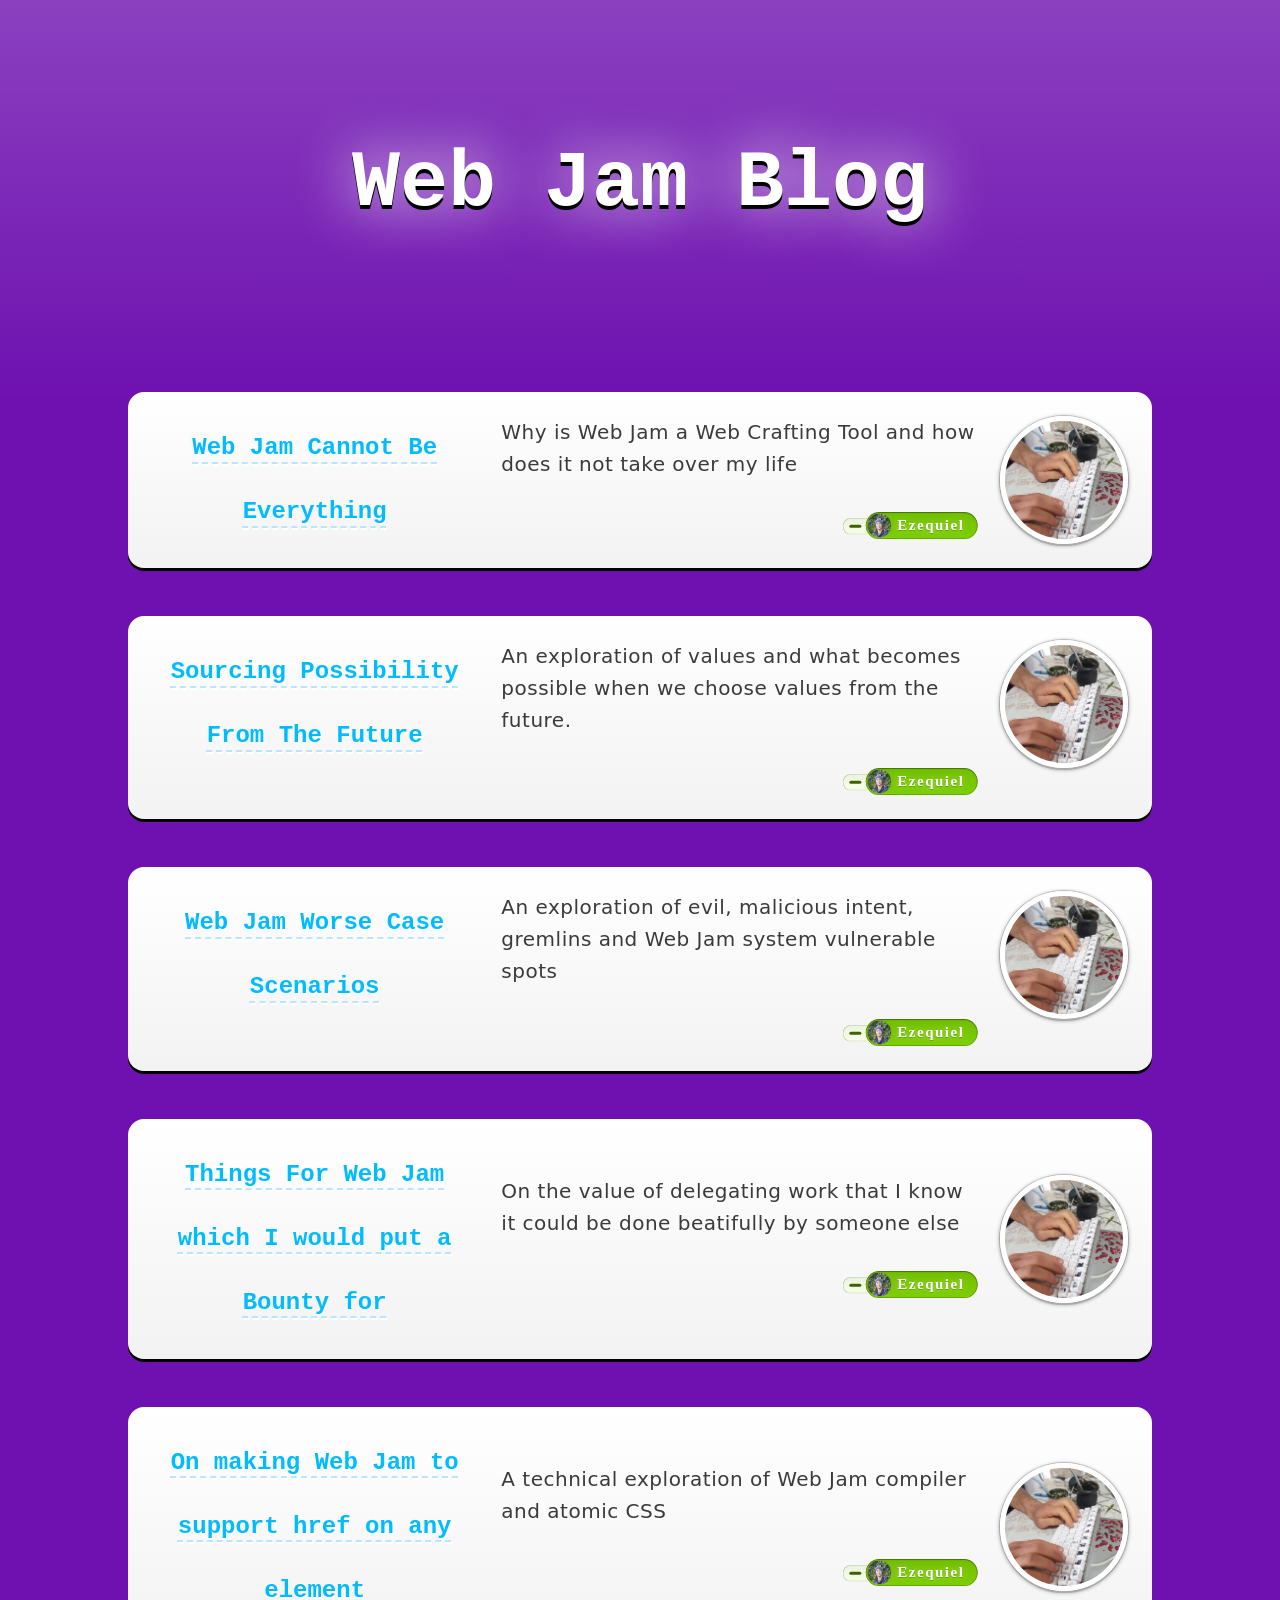
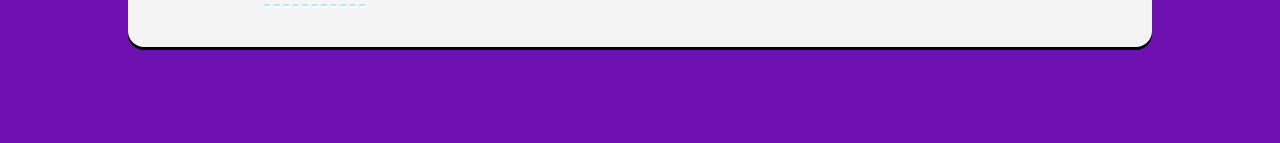
<file: index.html>
<!DOCTYPE html><html name="index"><head><script>
      const $ = (selector, context = document) =>
        context.querySelector(selector);

      const $$ = (selector, context = document) =>
        context.querySelectorAll(selector);
    </script><base href="/"><title>Web Jam Blog</title><meta content="width=device-width, initial-scale=1" name="viewport"><meta charset="utf-8"><style>p {
  margin-bottom: 1rem;
} 

h2 {
  font-size: 4rem;
}</style><link rel="stylesheet" href="style.css"></head><body class="
      flex flex-col gap-12 p6 text-white
      bg-linear-to-b bg-no-repeat bg-purple-800 bg-size-[auto_400px] from-white/20
      lg:pb-24
    "><h1 class="
        relative my12
        font-bold font-mono text-14/28 text-center text-shadow-[0_4px_0_#000]
        sm:my24 sm:text-20/32
      "><a class="relative z-2" href=".">Web Jam Blog</a><div class="
          absolute left-0 top-0 z-1 pointer-events-none w-full
          font-bold font-mono text-14/28 text-center text-shadow-[0_0_60px_#fff]
          text-transparent sm:text-20/32
        " aria-hidden>Web Jam Blog</div></h1><div class="
    flex flex-col gap-6 max-w-screen-lg mx-auto p6
    bg-linear-to-t bg-white/100 from-black/5 rounded-4 shadow-[0_3px_0_#000]
    md:flex-row
  "><!-- link to post or not?--><a class="
      relative shrink-0 w-1/1 cursor-pointer
      font-bold font-mono text-6/16 text-left text-shadow-[1px_2px_0_#fff] text-sky-500 underline
      group underline-2 underline-dashed underline-offset-8 underline-sky-200
      hover:underline-sky-500 hover:text-sky-400 md:text-center md:w-1/3
    " href="web-jam-cannot-be-everything"><div class="relative z-2 text-sky-400">Web Jam Cannot Be Everything</div><div class="
        absolute left-0 top-0 z-1 text-sky-300 blur-4 opacity-0
        duration-500 transition-opacity group-hover:opacity-100 group-hover:duration-0
      " aria-hidden>Web Jam Cannot Be Everything</div></a><div class="flex-ss grow w-1/1 text-5/8 text-black/77 tracking-0.5px md:flex-cs md:w-2/3"><div class="w-full"><div class="
          shrink-0 h-24 ml6 w-24
          b-5 b-white float-right overflow-hidden rounded-full shadow-[0_2px_0_#aaa,0_1px_4px_#0008,0_0_0_1px_#0002]
          sm:h-32 sm:w-32
        "><img class="h-full w-full object-cover" src="images/tapping/sm.webp"></div><div>Why is Web Jam a Web Crafting Tool and how does it not take over my life</div><div class="mt6 text-right whitespace-nowrap"><span class="inline-block scale-75 transform-origin-br"><a class="
    inline-block relative z-0 pl0.5 pr4
    font-bold font-serif text-shadow-[0_1px_0_#0003,0_0_12px_#fff6] tracking-2px
    text-white group
  " href="https://ezequielschwartzman.org" target="_blank"><span class="
      absolute z-10 h-full w-full
      b b-black/20 bg-lime-500 bg-linear-to-b from-black/8 rounded-full shadow-[0_-1px_0] shadow-lime-700
      transition-colors group-hover:bg-lime-400
    "></span><span class="
      absolute inline-flex items-center justify-center right-full top-1/2 px2 py2
      -translate-y-1/2 -z-3 b b-black/20 b-r-0 bg-lime-50 bg-linear-to-b from-black/4 rounded-l-full
      transition-transform translate-x-4px group-hover:translate-x-8px
    "><span class="block h-1 w-4 bg-lime-800 group-hover:bg-lime-600 rounded-full"></span></span><img class="inline-block relative z-11 h-8 mb2px ml2px mr2 w-8 object-cover rounded-full" src="images/ezequiel/sm.webp"><span class="relative z-11">Ezequiel</span></a></span></div></div></div></div><div class="
    flex flex-col gap-6 max-w-screen-lg mx-auto p6
    bg-linear-to-t bg-white/100 from-black/5 rounded-4 shadow-[0_3px_0_#000]
    md:flex-row
  "><!-- link to post or not?--><a class="
      relative shrink-0 w-1/1 cursor-pointer
      font-bold font-mono text-6/16 text-left text-shadow-[1px_2px_0_#fff] text-sky-500 underline
      group underline-2 underline-dashed underline-offset-8 underline-sky-200
      hover:underline-sky-500 hover:text-sky-400 md:text-center md:w-1/3
    " href="sourcing-possibility-from-the-future"><div class="relative z-2 text-sky-400">Sourcing Possibility From The Future</div><div class="
        absolute left-0 top-0 z-1 text-sky-300 blur-4 opacity-0
        duration-500 transition-opacity group-hover:opacity-100 group-hover:duration-0
      " aria-hidden>Sourcing Possibility From The Future</div></a><div class="flex-ss grow w-1/1 text-5/8 text-black/77 tracking-0.5px md:flex-cs md:w-2/3"><div class="w-full"><div class="
          shrink-0 h-24 ml6 w-24
          b-5 b-white float-right overflow-hidden rounded-full shadow-[0_2px_0_#aaa,0_1px_4px_#0008,0_0_0_1px_#0002]
          sm:h-32 sm:w-32
        "><img class="h-full w-full object-cover" src="images/tapping/sm.webp"></div><div>An exploration of values and what becomes possible when we choose values from the future.</div><div class="mt6 text-right whitespace-nowrap"><span class="inline-block scale-75 transform-origin-br"><a class="
    inline-block relative z-0 pl0.5 pr4
    font-bold font-serif text-shadow-[0_1px_0_#0003,0_0_12px_#fff6] tracking-2px
    text-white group
  " href="https://ezequielschwartzman.org" target="_blank"><span class="
      absolute z-10 h-full w-full
      b b-black/20 bg-lime-500 bg-linear-to-b from-black/8 rounded-full shadow-[0_-1px_0] shadow-lime-700
      transition-colors group-hover:bg-lime-400
    "></span><span class="
      absolute inline-flex items-center justify-center right-full top-1/2 px2 py2
      -translate-y-1/2 -z-3 b b-black/20 b-r-0 bg-lime-50 bg-linear-to-b from-black/4 rounded-l-full
      transition-transform translate-x-4px group-hover:translate-x-8px
    "><span class="block h-1 w-4 bg-lime-800 group-hover:bg-lime-600 rounded-full"></span></span><img class="inline-block relative z-11 h-8 mb2px ml2px mr2 w-8 object-cover rounded-full" src="images/ezequiel/sm.webp"><span class="relative z-11">Ezequiel</span></a></span></div></div></div></div><div class="
    flex flex-col gap-6 max-w-screen-lg mx-auto p6
    bg-linear-to-t bg-white/100 from-black/5 rounded-4 shadow-[0_3px_0_#000]
    md:flex-row
  "><!-- link to post or not?--><a class="
      relative shrink-0 w-1/1 cursor-pointer
      font-bold font-mono text-6/16 text-left text-shadow-[1px_2px_0_#fff] text-sky-500 underline
      group underline-2 underline-dashed underline-offset-8 underline-sky-200
      hover:underline-sky-500 hover:text-sky-400 md:text-center md:w-1/3
    " href="web-jam-worse-case-scenarios"><div class="relative z-2 text-sky-400">Web Jam Worse Case Scenarios</div><div class="
        absolute left-0 top-0 z-1 text-sky-300 blur-4 opacity-0
        duration-500 transition-opacity group-hover:opacity-100 group-hover:duration-0
      " aria-hidden>Web Jam Worse Case Scenarios</div></a><div class="flex-ss grow w-1/1 text-5/8 text-black/77 tracking-0.5px md:flex-cs md:w-2/3"><div class="w-full"><div class="
          shrink-0 h-24 ml6 w-24
          b-5 b-white float-right overflow-hidden rounded-full shadow-[0_2px_0_#aaa,0_1px_4px_#0008,0_0_0_1px_#0002]
          sm:h-32 sm:w-32
        "><img class="h-full w-full object-cover" src="images/tapping/sm.webp"></div><div>An exploration of evil, malicious intent, gremlins and Web Jam system vulnerable spots</div><div class="mt6 text-right whitespace-nowrap"><span class="inline-block scale-75 transform-origin-br"><a class="
    inline-block relative z-0 pl0.5 pr4
    font-bold font-serif text-shadow-[0_1px_0_#0003,0_0_12px_#fff6] tracking-2px
    text-white group
  " href="https://ezequielschwartzman.org" target="_blank"><span class="
      absolute z-10 h-full w-full
      b b-black/20 bg-lime-500 bg-linear-to-b from-black/8 rounded-full shadow-[0_-1px_0] shadow-lime-700
      transition-colors group-hover:bg-lime-400
    "></span><span class="
      absolute inline-flex items-center justify-center right-full top-1/2 px2 py2
      -translate-y-1/2 -z-3 b b-black/20 b-r-0 bg-lime-50 bg-linear-to-b from-black/4 rounded-l-full
      transition-transform translate-x-4px group-hover:translate-x-8px
    "><span class="block h-1 w-4 bg-lime-800 group-hover:bg-lime-600 rounded-full"></span></span><img class="inline-block relative z-11 h-8 mb2px ml2px mr2 w-8 object-cover rounded-full" src="images/ezequiel/sm.webp"><span class="relative z-11">Ezequiel</span></a></span></div></div></div></div><div class="
    flex flex-col gap-6 max-w-screen-lg mx-auto p6
    bg-linear-to-t bg-white/100 from-black/5 rounded-4 shadow-[0_3px_0_#000]
    md:flex-row
  "><!-- link to post or not?--><a class="
      relative shrink-0 w-1/1 cursor-pointer
      font-bold font-mono text-6/16 text-left text-shadow-[1px_2px_0_#fff] text-sky-500 underline
      group underline-2 underline-dashed underline-offset-8 underline-sky-200
      hover:underline-sky-500 hover:text-sky-400 md:text-center md:w-1/3
    " href="things-for-web-jam-which-i-would-put-a-bounty-for"><div class="relative z-2 text-sky-400">Things For Web Jam which I would put a Bounty for</div><div class="
        absolute left-0 top-0 z-1 text-sky-300 blur-4 opacity-0
        duration-500 transition-opacity group-hover:opacity-100 group-hover:duration-0
      " aria-hidden>Things For Web Jam which I would put a Bounty for</div></a><div class="flex-ss grow w-1/1 text-5/8 text-black/77 tracking-0.5px md:flex-cs md:w-2/3"><div class="w-full"><div class="
          shrink-0 h-24 ml6 w-24
          b-5 b-white float-right overflow-hidden rounded-full shadow-[0_2px_0_#aaa,0_1px_4px_#0008,0_0_0_1px_#0002]
          sm:h-32 sm:w-32
        "><img class="h-full w-full object-cover" src="images/tapping/sm.webp"></div><div>On the value of delegating work that I know it could be done beatifully by someone else</div><div class="mt6 text-right whitespace-nowrap"><span class="inline-block scale-75 transform-origin-br"><a class="
    inline-block relative z-0 pl0.5 pr4
    font-bold font-serif text-shadow-[0_1px_0_#0003,0_0_12px_#fff6] tracking-2px
    text-white group
  " href="https://ezequielschwartzman.org" target="_blank"><span class="
      absolute z-10 h-full w-full
      b b-black/20 bg-lime-500 bg-linear-to-b from-black/8 rounded-full shadow-[0_-1px_0] shadow-lime-700
      transition-colors group-hover:bg-lime-400
    "></span><span class="
      absolute inline-flex items-center justify-center right-full top-1/2 px2 py2
      -translate-y-1/2 -z-3 b b-black/20 b-r-0 bg-lime-50 bg-linear-to-b from-black/4 rounded-l-full
      transition-transform translate-x-4px group-hover:translate-x-8px
    "><span class="block h-1 w-4 bg-lime-800 group-hover:bg-lime-600 rounded-full"></span></span><img class="inline-block relative z-11 h-8 mb2px ml2px mr2 w-8 object-cover rounded-full" src="images/ezequiel/sm.webp"><span class="relative z-11">Ezequiel</span></a></span></div></div></div></div><div class="
    flex flex-col gap-6 max-w-screen-lg mx-auto p6
    bg-linear-to-t bg-white/100 from-black/5 rounded-4 shadow-[0_3px_0_#000]
    md:flex-row
  "><!-- link to post or not?--><a class="
      relative shrink-0 w-1/1 cursor-pointer
      font-bold font-mono text-6/16 text-left text-shadow-[1px_2px_0_#fff] text-sky-500 underline
      group underline-2 underline-dashed underline-offset-8 underline-sky-200
      hover:underline-sky-500 hover:text-sky-400 md:text-center md:w-1/3
    " href="on-making-web-jam-to-support-href-on-any-element"><div class="relative z-2 text-sky-400">On making Web Jam to support href on any element</div><div class="
        absolute left-0 top-0 z-1 text-sky-300 blur-4 opacity-0
        duration-500 transition-opacity group-hover:opacity-100 group-hover:duration-0
      " aria-hidden>On making Web Jam to support href on any element</div></a><div class="flex-ss grow w-1/1 text-5/8 text-black/77 tracking-0.5px md:flex-cs md:w-2/3"><div class="w-full"><div class="
          shrink-0 h-24 ml6 w-24
          b-5 b-white float-right overflow-hidden rounded-full shadow-[0_2px_0_#aaa,0_1px_4px_#0008,0_0_0_1px_#0002]
          sm:h-32 sm:w-32
        "><img class="h-full w-full object-cover" src="images/tapping/sm.webp"></div><div>A technical exploration of Web Jam compiler and atomic CSS</div><div class="mt6 text-right whitespace-nowrap"><span class="inline-block scale-75 transform-origin-br"><a class="
    inline-block relative z-0 pl0.5 pr4
    font-bold font-serif text-shadow-[0_1px_0_#0003,0_0_12px_#fff6] tracking-2px
    text-white group
  " href="https://ezequielschwartzman.org" target="_blank"><span class="
      absolute z-10 h-full w-full
      b b-black/20 bg-lime-500 bg-linear-to-b from-black/8 rounded-full shadow-[0_-1px_0] shadow-lime-700
      transition-colors group-hover:bg-lime-400
    "></span><span class="
      absolute inline-flex items-center justify-center right-full top-1/2 px2 py2
      -translate-y-1/2 -z-3 b b-black/20 b-r-0 bg-lime-50 bg-linear-to-b from-black/4 rounded-l-full
      transition-transform translate-x-4px group-hover:translate-x-8px
    "><span class="block h-1 w-4 bg-lime-800 group-hover:bg-lime-600 rounded-full"></span></span><img class="inline-block relative z-11 h-8 mb2px ml2px mr2 w-8 object-cover rounded-full" src="images/ezequiel/sm.webp"><span class="relative z-11">Ezequiel</span></a></span></div></div></div></div></body></html>
</file>
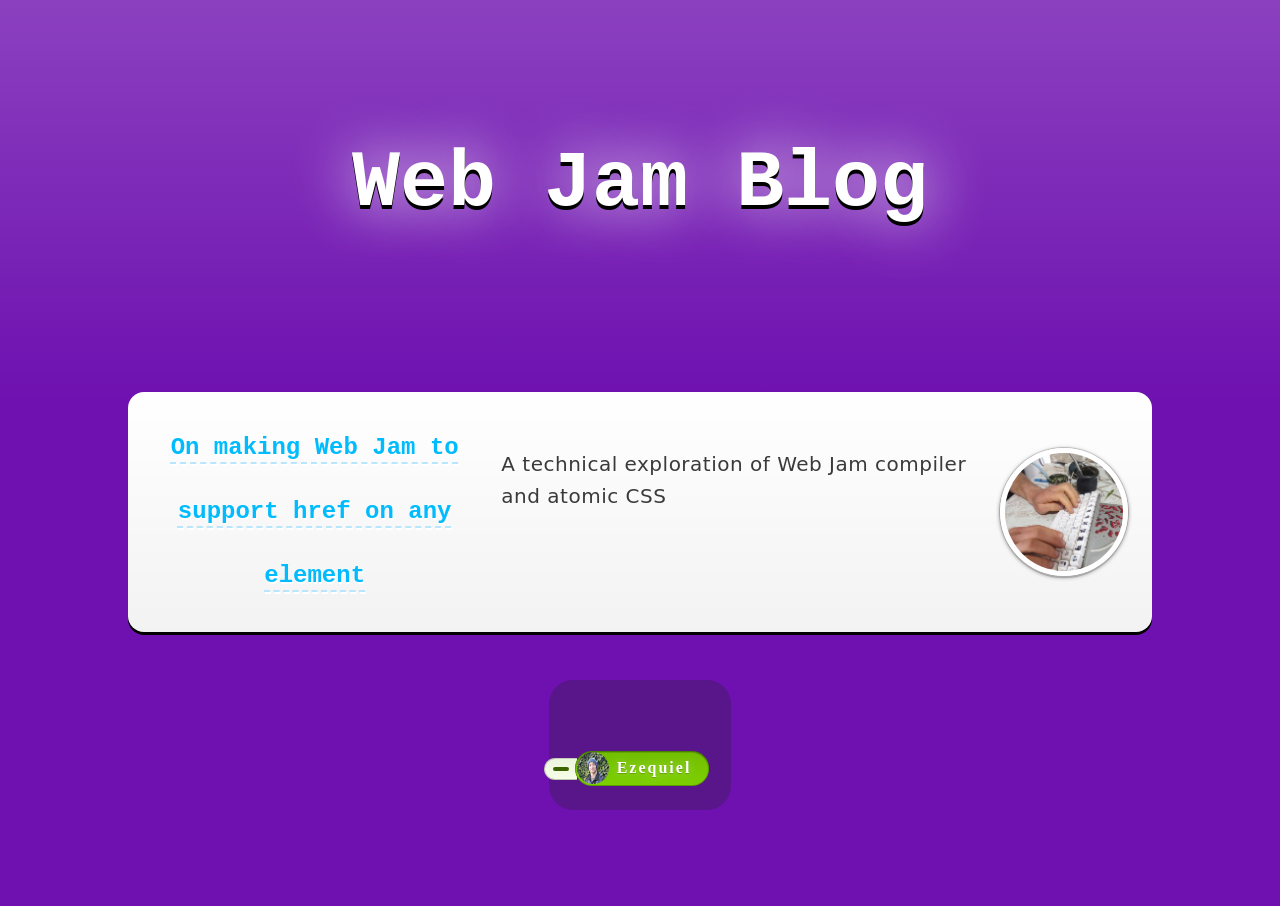
<file: on-making-web-jam-to-support-href-on-any-element/index.html>
<!DOCTYPE html><html name="on-making-web-jam-to-support-href-on-any-element"><head><script>
      const $ = (selector, context = document) =>
        context.querySelector(selector);

      const $$ = (selector, context = document) =>
        context.querySelectorAll(selector);
    </script><base href="/"><title>Web Jam Blog</title><meta content="width=device-width, initial-scale=1" name="viewport"><meta charset="utf-8"><style>p {
  margin-bottom: 1rem;
} 

h2 {
  font-size: 4rem;
}</style><link rel="stylesheet" href="style.css"></head><body class="
      flex flex-col gap-12 p6 text-white
      bg-linear-to-b bg-no-repeat bg-purple-800 bg-size-[auto_400px] from-white/20
      lg:pb-24
    "><h1 class="
        relative my12
        font-bold font-mono text-14/28 text-center text-shadow-[0_4px_0_#000]
        sm:my24 sm:text-20/32
      "><a class="relative z-2" href=".">Web Jam Blog</a><div class="
          absolute left-0 top-0 z-1 pointer-events-none w-full
          font-bold font-mono text-14/28 text-center text-shadow-[0_0_60px_#fff]
          text-transparent sm:text-20/32
        " aria-hidden>Web Jam Blog</div></h1><div class="
    flex flex-col gap-6 max-w-screen-lg mx-auto p6
    bg-linear-to-t bg-white/100 from-black/5 rounded-4 shadow-[0_3px_0_#000]
    md:flex-row
  "><!-- link to post or not?--><a class="
      relative shrink-0 w-1/1 cursor-pointer
      font-bold font-mono text-6/16 text-left text-shadow-[1px_2px_0_#fff] text-sky-500 underline
      group underline-2 underline-dashed underline-offset-8 underline-sky-200
      hover:underline-sky-500 hover:text-sky-400 md:text-center md:w-1/3
    " href="on-making-web-jam-to-support-href-on-any-element"><div class="relative z-2 text-sky-400">On making Web Jam to support href on any element</div><div class="
        absolute left-0 top-0 z-1 text-sky-300 blur-4 opacity-0
        duration-500 transition-opacity group-hover:opacity-100 group-hover:duration-0
      " aria-hidden>On making Web Jam to support href on any element</div></a><div class="flex-ss grow w-1/1 text-5/8 text-black/77 tracking-0.5px md:flex-cs md:w-2/3"><div class="w-full"><div class="
          shrink-0 h-24 ml6 w-24
          b-5 b-white float-right overflow-hidden rounded-full shadow-[0_2px_0_#aaa,0_1px_4px_#0008,0_0_0_1px_#0002]
          sm:h-32 sm:w-32
        "><img class="h-full w-full object-cover" src="images/tapping/sm.webp"></div><div>A technical exploration of Web Jam compiler and atomic CSS</div></div></div></div><div class="max-w-screen-md mx-auto bg-purple-900 p6 rounded-6"><div class="text-right mt12"><a class="
    inline-block relative z-0 pl0.5 pr4
    font-bold font-serif text-shadow-[0_1px_0_#0003,0_0_12px_#fff6] tracking-2px
    text-white group
  " href="https://ezequielschwartzman.org" target="_blank"><span class="
      absolute z-10 h-full w-full
      b b-black/20 bg-lime-500 bg-linear-to-b from-black/8 rounded-full shadow-[0_-1px_0] shadow-lime-700
      transition-colors group-hover:bg-lime-400
    "></span><span class="
      absolute inline-flex items-center justify-center right-full top-1/2 px2 py2
      -translate-y-1/2 -z-3 b b-black/20 b-r-0 bg-lime-50 bg-linear-to-b from-black/4 rounded-l-full
      transition-transform translate-x-4px group-hover:translate-x-8px
    "><span class="block h-1 w-4 bg-lime-800 group-hover:bg-lime-600 rounded-full"></span></span><img class="inline-block relative z-11 h-8 mb2px ml2px mr2 w-8 object-cover rounded-full" src="images/ezequiel/sm.webp"><span class="relative z-11">Ezequiel</span></a></div></div></body></html>
</file>
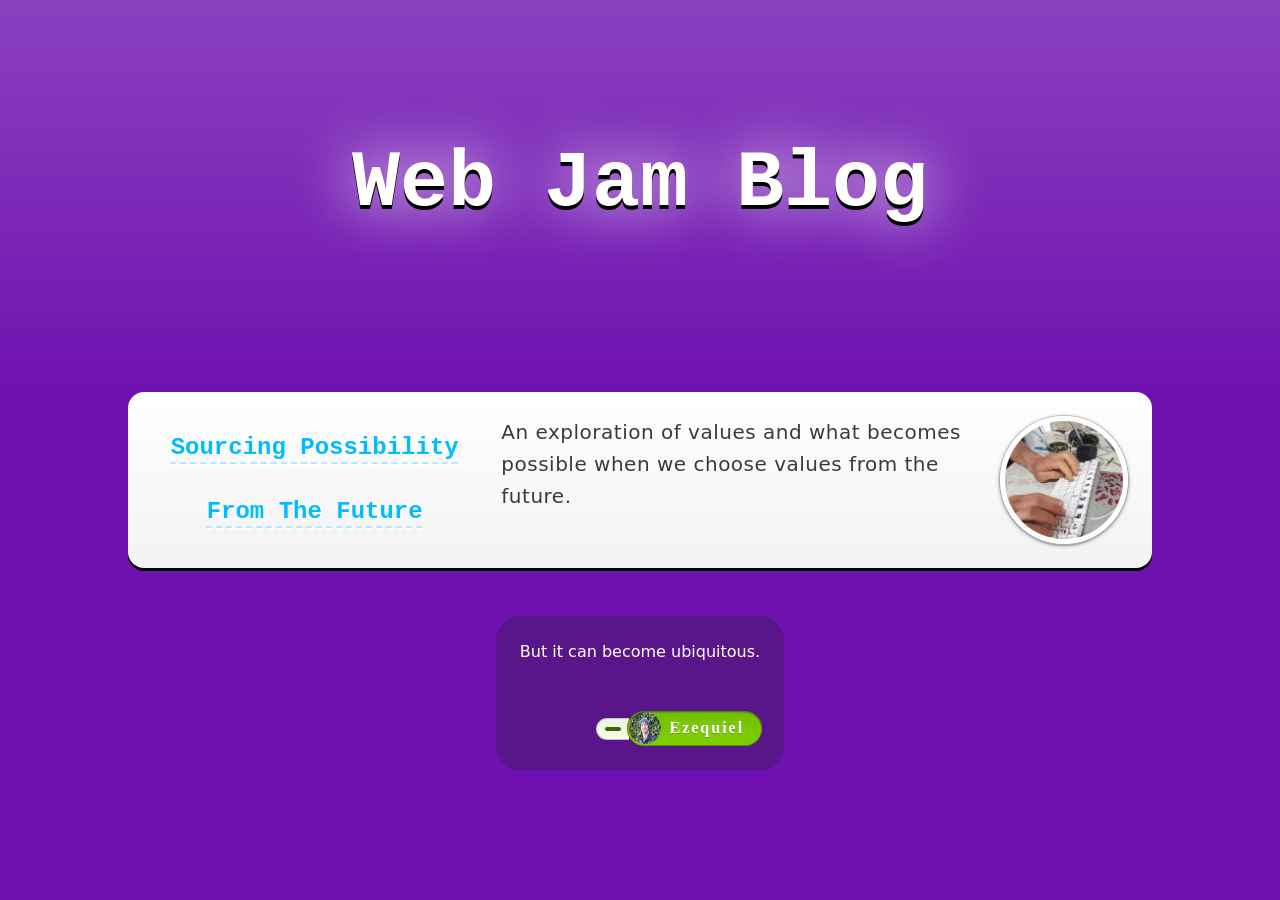
<file: sourcing-possibility-from-the-future/index.html>
<!DOCTYPE html><html name="sourcing-possibility-from-the-future"><head><script>
      const $ = (selector, context = document) =>
        context.querySelector(selector);

      const $$ = (selector, context = document) =>
        context.querySelectorAll(selector);
    </script><base href="/"><title>Web Jam Blog</title><meta content="width=device-width, initial-scale=1" name="viewport"><meta charset="utf-8"><style>p {
  margin-bottom: 1rem;
} 

h2 {
  font-size: 4rem;
}</style><link rel="stylesheet" href="style.css"></head><body class="
      flex flex-col gap-12 p6 text-white
      bg-linear-to-b bg-no-repeat bg-purple-800 bg-size-[auto_400px] from-white/20
      lg:pb-24
    "><h1 class="
        relative my12
        font-bold font-mono text-14/28 text-center text-shadow-[0_4px_0_#000]
        sm:my24 sm:text-20/32
      "><a class="relative z-2" href=".">Web Jam Blog</a><div class="
          absolute left-0 top-0 z-1 pointer-events-none w-full
          font-bold font-mono text-14/28 text-center text-shadow-[0_0_60px_#fff]
          text-transparent sm:text-20/32
        " aria-hidden>Web Jam Blog</div></h1><div class="
    flex flex-col gap-6 max-w-screen-lg mx-auto p6
    bg-linear-to-t bg-white/100 from-black/5 rounded-4 shadow-[0_3px_0_#000]
    md:flex-row
  "><!-- link to post or not?--><a class="
      relative shrink-0 w-1/1 cursor-pointer
      font-bold font-mono text-6/16 text-left text-shadow-[1px_2px_0_#fff] text-sky-500 underline
      group underline-2 underline-dashed underline-offset-8 underline-sky-200
      hover:underline-sky-500 hover:text-sky-400 md:text-center md:w-1/3
    " href="sourcing-possibility-from-the-future"><div class="relative z-2 text-sky-400">Sourcing Possibility From The Future</div><div class="
        absolute left-0 top-0 z-1 text-sky-300 blur-4 opacity-0
        duration-500 transition-opacity group-hover:opacity-100 group-hover:duration-0
      " aria-hidden>Sourcing Possibility From The Future</div></a><div class="flex-ss grow w-1/1 text-5/8 text-black/77 tracking-0.5px md:flex-cs md:w-2/3"><div class="w-full"><div class="
          shrink-0 h-24 ml6 w-24
          b-5 b-white float-right overflow-hidden rounded-full shadow-[0_2px_0_#aaa,0_1px_4px_#0008,0_0_0_1px_#0002]
          sm:h-32 sm:w-32
        "><img class="h-full w-full object-cover" src="images/tapping/sm.webp"></div><div>An exploration of values and what becomes possible when we choose values from the future.</div></div></div></div><div class="max-w-screen-md mx-auto bg-purple-900 p6 rounded-6"><p>But it can become ubiquitous.</p>
<div class="text-right mt12"><a class="
    inline-block relative z-0 pl0.5 pr4
    font-bold font-serif text-shadow-[0_1px_0_#0003,0_0_12px_#fff6] tracking-2px
    text-white group
  " href="https://ezequielschwartzman.org" target="_blank"><span class="
      absolute z-10 h-full w-full
      b b-black/20 bg-lime-500 bg-linear-to-b from-black/8 rounded-full shadow-[0_-1px_0] shadow-lime-700
      transition-colors group-hover:bg-lime-400
    "></span><span class="
      absolute inline-flex items-center justify-center right-full top-1/2 px2 py2
      -translate-y-1/2 -z-3 b b-black/20 b-r-0 bg-lime-50 bg-linear-to-b from-black/4 rounded-l-full
      transition-transform translate-x-4px group-hover:translate-x-8px
    "><span class="block h-1 w-4 bg-lime-800 group-hover:bg-lime-600 rounded-full"></span></span><img class="inline-block relative z-11 h-8 mb2px ml2px mr2 w-8 object-cover rounded-full" src="images/ezequiel/sm.webp"><span class="relative z-11">Ezequiel</span></a></div></div></body></html>
</file>
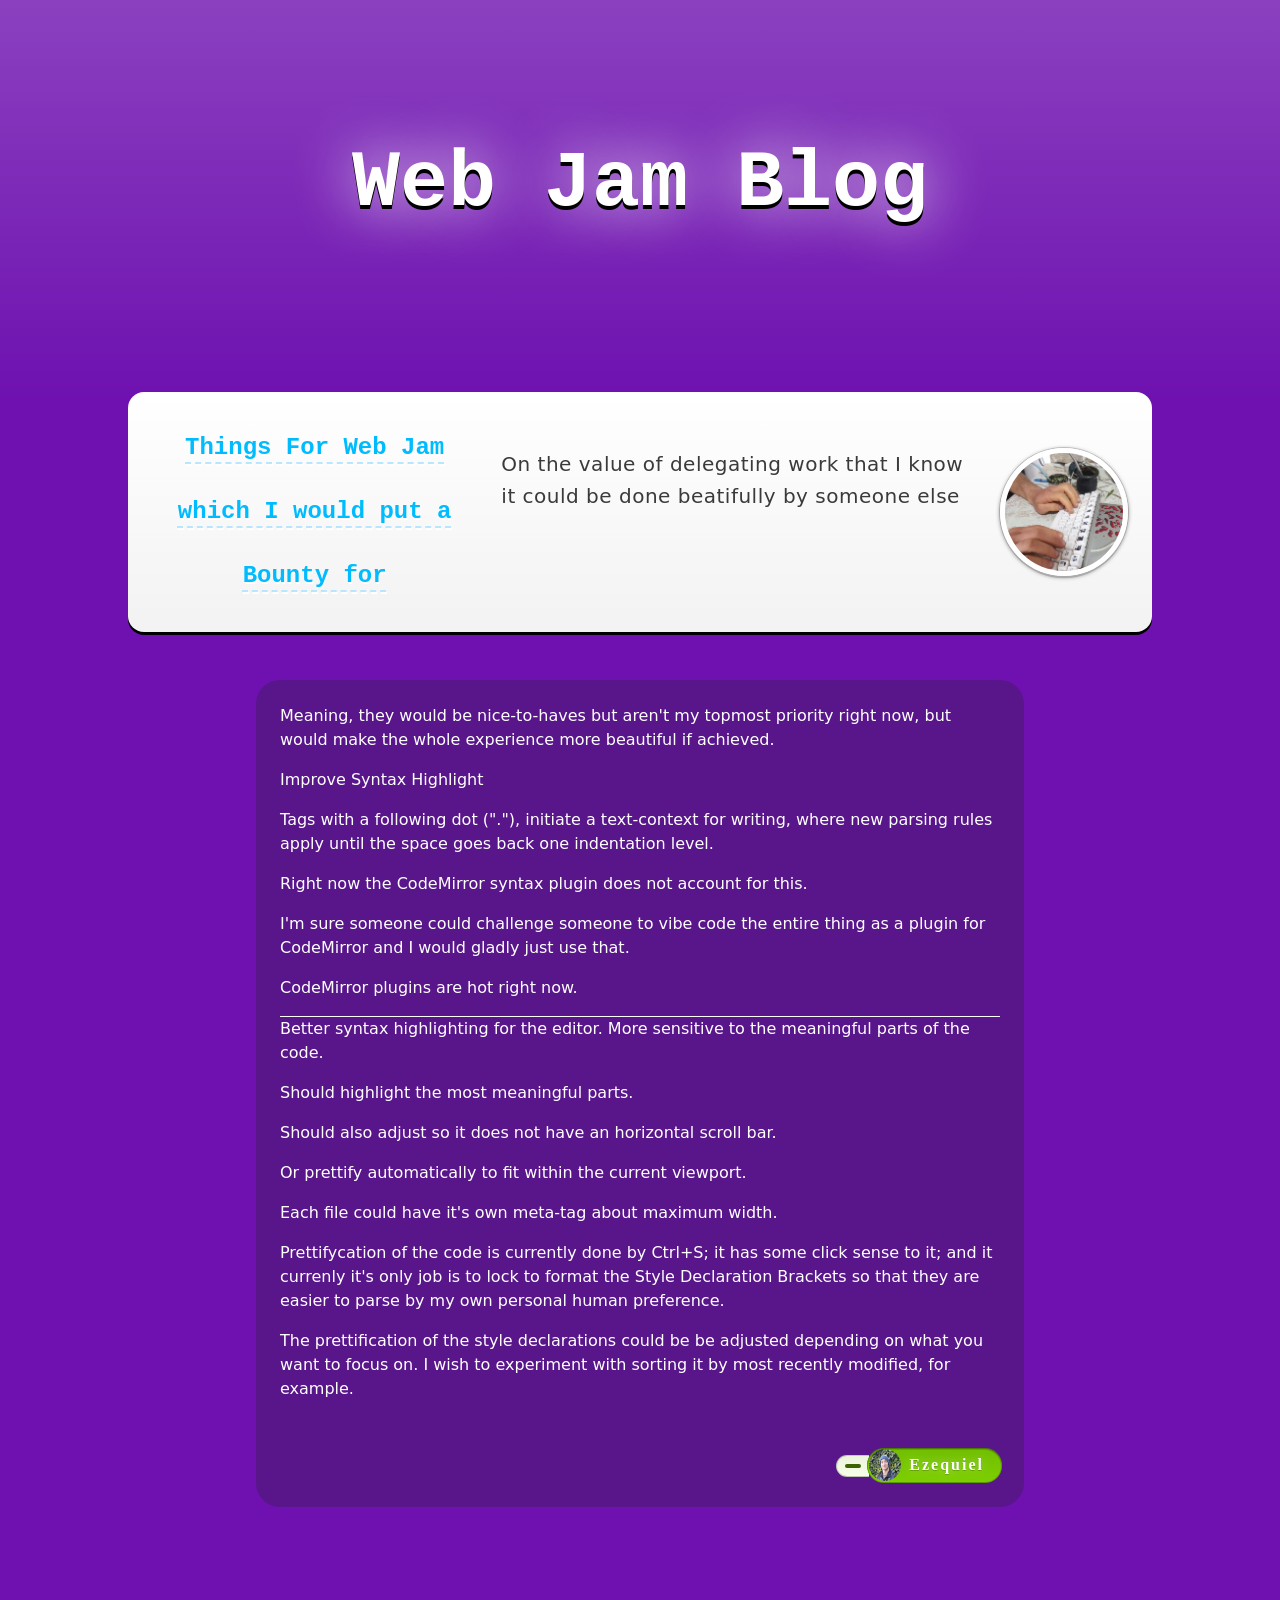
<file: things-for-web-jam-which-i-would-put-a-bounty-for/index.html>
<!DOCTYPE html><html name="things-for-web-jam-which-i-would-put-a-bounty-for"><head><script>
      const $ = (selector, context = document) =>
        context.querySelector(selector);

      const $$ = (selector, context = document) =>
        context.querySelectorAll(selector);
    </script><base href="/"><title>Web Jam Blog</title><meta content="width=device-width, initial-scale=1" name="viewport"><meta charset="utf-8"><style>p {
  margin-bottom: 1rem;
} 

h2 {
  font-size: 4rem;
}</style><link rel="stylesheet" href="style.css"></head><body class="
      flex flex-col gap-12 p6 text-white
      bg-linear-to-b bg-no-repeat bg-purple-800 bg-size-[auto_400px] from-white/20
      lg:pb-24
    "><h1 class="
        relative my12
        font-bold font-mono text-14/28 text-center text-shadow-[0_4px_0_#000]
        sm:my24 sm:text-20/32
      "><a class="relative z-2" href=".">Web Jam Blog</a><div class="
          absolute left-0 top-0 z-1 pointer-events-none w-full
          font-bold font-mono text-14/28 text-center text-shadow-[0_0_60px_#fff]
          text-transparent sm:text-20/32
        " aria-hidden>Web Jam Blog</div></h1><div class="
    flex flex-col gap-6 max-w-screen-lg mx-auto p6
    bg-linear-to-t bg-white/100 from-black/5 rounded-4 shadow-[0_3px_0_#000]
    md:flex-row
  "><!-- link to post or not?--><a class="
      relative shrink-0 w-1/1 cursor-pointer
      font-bold font-mono text-6/16 text-left text-shadow-[1px_2px_0_#fff] text-sky-500 underline
      group underline-2 underline-dashed underline-offset-8 underline-sky-200
      hover:underline-sky-500 hover:text-sky-400 md:text-center md:w-1/3
    " href="things-for-web-jam-which-i-would-put-a-bounty-for"><div class="relative z-2 text-sky-400">Things For Web Jam which I would put a Bounty for</div><div class="
        absolute left-0 top-0 z-1 text-sky-300 blur-4 opacity-0
        duration-500 transition-opacity group-hover:opacity-100 group-hover:duration-0
      " aria-hidden>Things For Web Jam which I would put a Bounty for</div></a><div class="flex-ss grow w-1/1 text-5/8 text-black/77 tracking-0.5px md:flex-cs md:w-2/3"><div class="w-full"><div class="
          shrink-0 h-24 ml6 w-24
          b-5 b-white float-right overflow-hidden rounded-full shadow-[0_2px_0_#aaa,0_1px_4px_#0008,0_0_0_1px_#0002]
          sm:h-32 sm:w-32
        "><img class="h-full w-full object-cover" src="images/tapping/sm.webp"></div><div>On the value of delegating work that I know it could be done beatifully by someone else</div></div></div></div><div class="max-w-screen-md mx-auto bg-purple-900 p6 rounded-6"><p>Meaning, they would be nice-to-haves but aren't my topmost priority
right now, but would make the whole experience more beautiful if
achieved.</p>
<p>Improve Syntax Highlight</p>
<p>Tags with a following dot ("."), initiate a text-context for writing, where
new parsing rules apply until the space goes back one indentation level.</p>
<p>Right now the CodeMirror syntax plugin does not account for this.</p>
<p>I'm sure someone could challenge someone to vibe code the entire thing as a plugin
for CodeMirror and I would gladly just use that.</p>
<p>CodeMirror plugins are hot right now.</p>
<hr>
<p>Better syntax highlighting for the editor. More sensitive
to the meaningful parts of the code.</p>
<p>Should highlight the most meaningful parts.</p>
<p>Should also adjust so it does not have an horizontal scroll bar.</p>
<p>Or prettify automatically to fit within the current viewport.</p>
<p>Each file could have it's own meta-tag about maximum width.</p>
<p>Prettifycation of the code is currently done by Ctrl+S; it has
some click sense to it; and it currenly it's only job is to lock to format
the Style Declaration Brackets so that they are easier to parse by my own personal
human preference.</p>
<p>The prettification of the style declarations could be be adjusted depending on what you
want to focus on. I wish to experiment with sorting it by most recently modified, for example.</p>
<div class="text-right mt12"><a class="
    inline-block relative z-0 pl0.5 pr4
    font-bold font-serif text-shadow-[0_1px_0_#0003,0_0_12px_#fff6] tracking-2px
    text-white group
  " href="https://ezequielschwartzman.org" target="_blank"><span class="
      absolute z-10 h-full w-full
      b b-black/20 bg-lime-500 bg-linear-to-b from-black/8 rounded-full shadow-[0_-1px_0] shadow-lime-700
      transition-colors group-hover:bg-lime-400
    "></span><span class="
      absolute inline-flex items-center justify-center right-full top-1/2 px2 py2
      -translate-y-1/2 -z-3 b b-black/20 b-r-0 bg-lime-50 bg-linear-to-b from-black/4 rounded-l-full
      transition-transform translate-x-4px group-hover:translate-x-8px
    "><span class="block h-1 w-4 bg-lime-800 group-hover:bg-lime-600 rounded-full"></span></span><img class="inline-block relative z-11 h-8 mb2px ml2px mr2 w-8 object-cover rounded-full" src="images/ezequiel/sm.webp"><span class="relative z-11">Ezequiel</span></a></div></div></body></html>
</file>
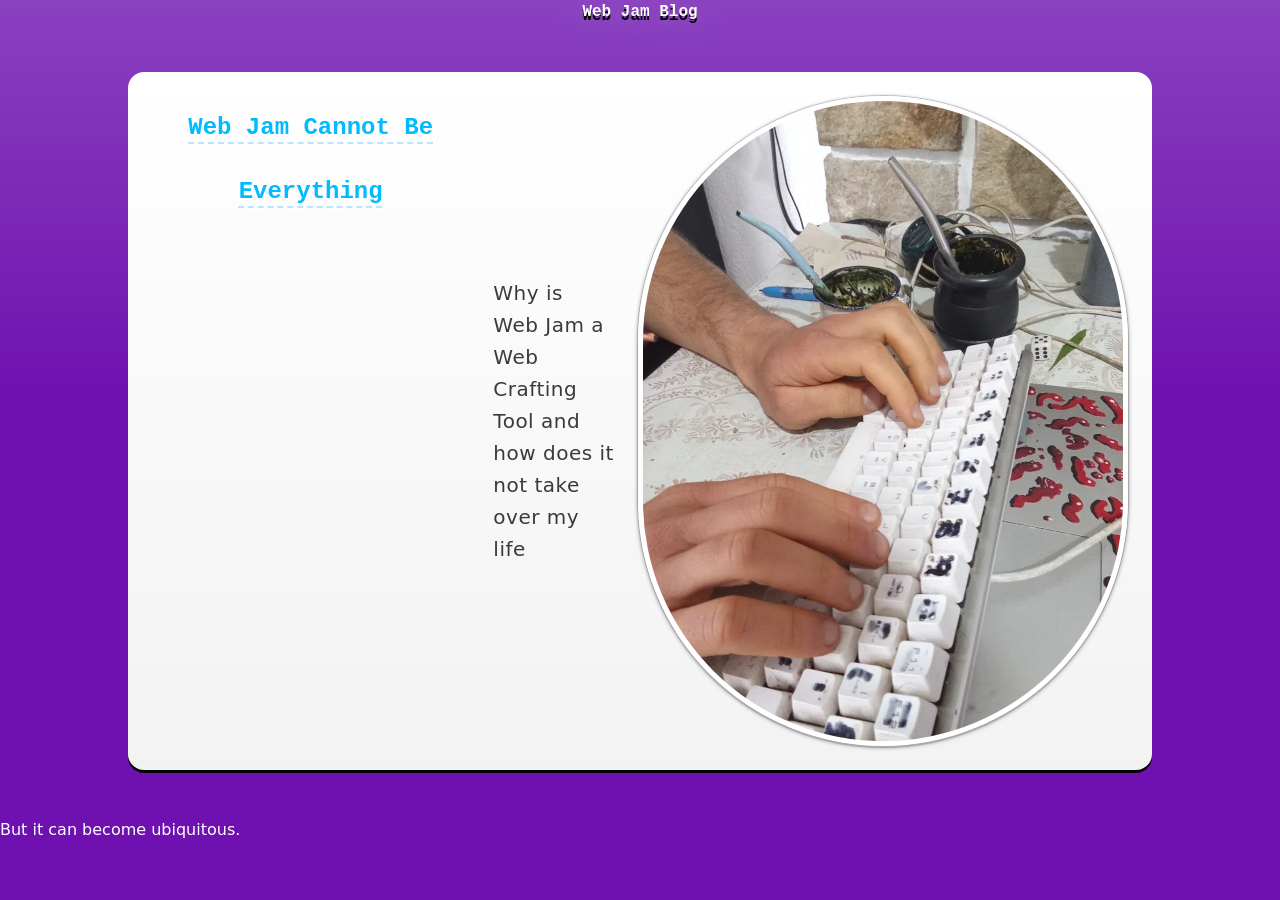
<file: undefined/index.html>
<!DOCTYPE html><html name="undefined"><head><script>
      const $ = (selector, context = document) =>
        context.querySelector(selector);

      const $$ = (selector, context = document) =>
        context.querySelectorAll(selector);
    </script><base href="/"><title>Web Jam Blog</title><style>p {
  margin-bottom: 1rem;
} </style><link rel="stylesheet" href="style.css"></head><body class="
      flex flex-col gap-12 p-6 text-white
      bg-linear-to-b bg-no-repeat bg-purple-800 bg-size-[auto_400px] from-white/20
    "><h1 class="relative font-bold font-mono text-20/32 text-center text-shadow-[0_4px_0_#000]"><div class="relative z-2">Web Jam Blog</div><div class="
          absolute left-0 top-0 z-1 pointer-events-none w-full
          font-bold font-mono text-20/32 text-center text-shadow-[0_0_60px_#fff]
          text-transparent
        " aria-hidden>Web Jam Blog</div></h1><div class="
    flex flex-col gap-6 max-w-screen-lg mx-auto p6
    bg-linear-to-t bg-white/100 from-black/5 rounded-4 shadow-[0_3px_0_#000]
    md:flex-row
  "><!-- link to post or not?--><h2 class="
      relative w-1/1 cursor-pointer
      font-bold font-mono text-6/16 text-left text-shadow-[1px_2px_0_#fff] text-sky-500 underline
      group underline-2 underline-dashed underline-offset-8 underline-sky-200
      hover:underline-sky-500 hover:text-sky-400 md:text-center md:w-1/3
    "><div class="relative z-2 text-sky-400">Web Jam Cannot Be Everything</div><div class="
        absolute left-0 top-0 z-1 text-sky-300 blur-4 opacity-0
        duration-500 transition-opacity group-hover:opacity-100 group-hover:duration-0
      " aria-hidden>Web Jam Cannot Be Everything</div></h2><div class="flex-ss w-1/1 text-5/8 text-black/77 tracking-0.5px md:flex-cs md:w-2/3">Why is Web Jam a Web Crafting Tool and how does it not take over my life<div class="
        shrink-0 h-32 ml6 w-32
        b-5 b-white float-right overflow-hidden rounded-full shadow-[0_2px_0_#aaa,0_1px_4px_#0008,0_0_0_1px_#0002]
      "><img class="h-full w-full object-cover" src="images/tapping/sm.webp"></div></div></div><p>But it can become ubiquitous.</p>
</body></html>
</file>
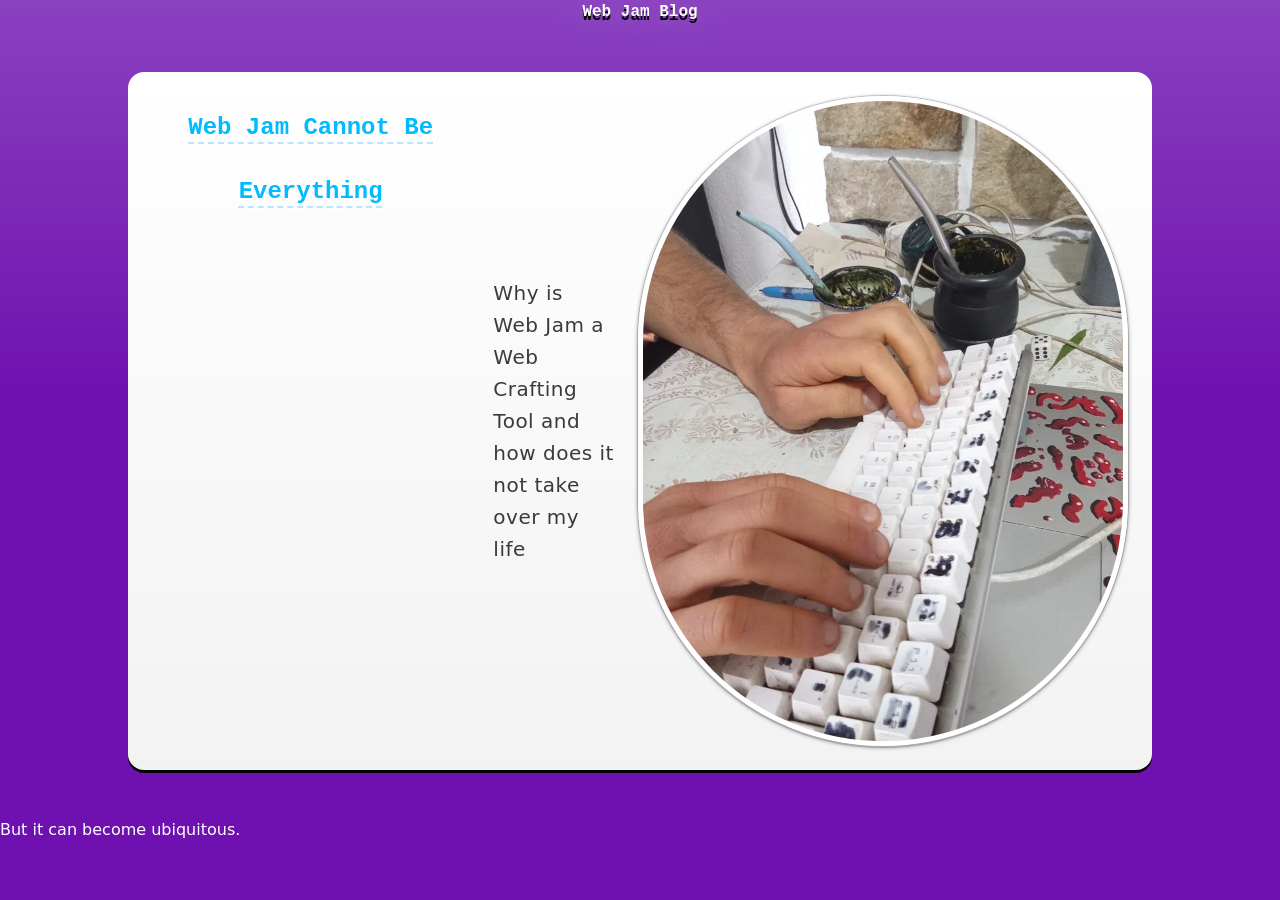
<file: web jam cannot be everything/index.html>
<!DOCTYPE html><html name="web jam cannot be everything"><head><script>
      const $ = (selector, context = document) =>
        context.querySelector(selector);

      const $$ = (selector, context = document) =>
        context.querySelectorAll(selector);
    </script><base href="/"><title>Web Jam Blog</title><style>p {
  margin-bottom: 1rem;
} </style><link rel="stylesheet" href="style.css"></head><body class="
      flex flex-col gap-12 p-6 text-white
      bg-linear-to-b bg-no-repeat bg-purple-800 bg-size-[auto_400px] from-white/20
    "><h1 class="relative font-bold font-mono text-20/32 text-center text-shadow-[0_4px_0_#000]"><div class="relative z-2">Web Jam Blog</div><div class="
          absolute left-0 top-0 z-1 pointer-events-none w-full
          font-bold font-mono text-20/32 text-center text-shadow-[0_0_60px_#fff]
          text-transparent
        " aria-hidden>Web Jam Blog</div></h1><div class="
    flex flex-col gap-6 max-w-screen-lg mx-auto p6
    bg-linear-to-t bg-white/100 from-black/5 rounded-4 shadow-[0_3px_0_#000]
    md:flex-row
  "><!-- link to post or not?--><h2 class="
      relative w-1/1 cursor-pointer
      font-bold font-mono text-6/16 text-left text-shadow-[1px_2px_0_#fff] text-sky-500 underline
      group underline-2 underline-dashed underline-offset-8 underline-sky-200
      hover:underline-sky-500 hover:text-sky-400 md:text-center md:w-1/3
    "><div class="relative z-2 text-sky-400">Web Jam Cannot Be Everything</div><div class="
        absolute left-0 top-0 z-1 text-sky-300 blur-4 opacity-0
        duration-500 transition-opacity group-hover:opacity-100 group-hover:duration-0
      " aria-hidden>Web Jam Cannot Be Everything</div></h2><div class="flex-ss w-1/1 text-5/8 text-black/77 tracking-0.5px md:flex-cs md:w-2/3">Why is Web Jam a Web Crafting Tool and how does it not take over my life<div class="
        shrink-0 h-32 ml6 w-32
        b-5 b-white float-right overflow-hidden rounded-full shadow-[0_2px_0_#aaa,0_1px_4px_#0008,0_0_0_1px_#0002]
      "><img class="h-full w-full object-cover" src="images/tapping/sm.webp"></div></div></div><p>But it can become ubiquitous.</p>
</body></html>
</file>
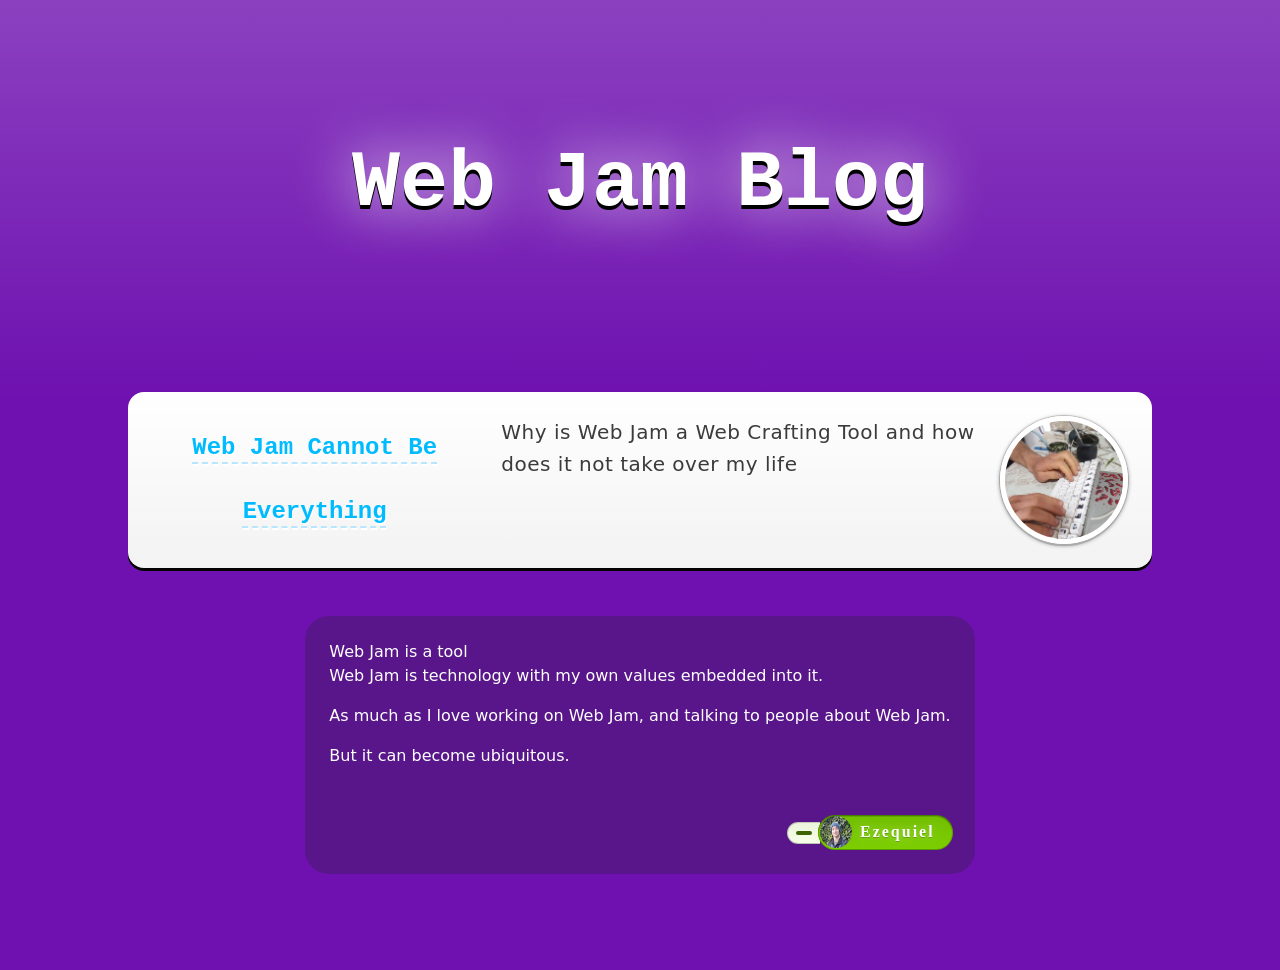
<file: web-jam-cannot-be-everything/index.html>
<!DOCTYPE html><html name="web-jam-cannot-be-everything"><head><script>
      const $ = (selector, context = document) =>
        context.querySelector(selector);

      const $$ = (selector, context = document) =>
        context.querySelectorAll(selector);
    </script><base href="/"><title>Web Jam Blog</title><meta content="width=device-width, initial-scale=1" name="viewport"><meta charset="utf-8"><style>p {
  margin-bottom: 1rem;
} 

h2 {
  font-size: 4rem;
}</style><link rel="stylesheet" href="style.css"></head><body class="
      flex flex-col gap-12 p6 text-white
      bg-linear-to-b bg-no-repeat bg-purple-800 bg-size-[auto_400px] from-white/20
      lg:pb-24
    "><h1 class="
        relative my12
        font-bold font-mono text-14/28 text-center text-shadow-[0_4px_0_#000]
        sm:my24 sm:text-20/32
      "><a class="relative z-2" href=".">Web Jam Blog</a><div class="
          absolute left-0 top-0 z-1 pointer-events-none w-full
          font-bold font-mono text-14/28 text-center text-shadow-[0_0_60px_#fff]
          text-transparent sm:text-20/32
        " aria-hidden>Web Jam Blog</div></h1><div class="
    flex flex-col gap-6 max-w-screen-lg mx-auto p6
    bg-linear-to-t bg-white/100 from-black/5 rounded-4 shadow-[0_3px_0_#000]
    md:flex-row
  "><!-- link to post or not?--><a class="
      relative shrink-0 w-1/1 cursor-pointer
      font-bold font-mono text-6/16 text-left text-shadow-[1px_2px_0_#fff] text-sky-500 underline
      group underline-2 underline-dashed underline-offset-8 underline-sky-200
      hover:underline-sky-500 hover:text-sky-400 md:text-center md:w-1/3
    " href="web-jam-cannot-be-everything"><div class="relative z-2 text-sky-400">Web Jam Cannot Be Everything</div><div class="
        absolute left-0 top-0 z-1 text-sky-300 blur-4 opacity-0
        duration-500 transition-opacity group-hover:opacity-100 group-hover:duration-0
      " aria-hidden>Web Jam Cannot Be Everything</div></a><div class="flex-ss grow w-1/1 text-5/8 text-black/77 tracking-0.5px md:flex-cs md:w-2/3"><div class="w-full"><div class="
          shrink-0 h-24 ml6 w-24
          b-5 b-white float-right overflow-hidden rounded-full shadow-[0_2px_0_#aaa,0_1px_4px_#0008,0_0_0_1px_#0002]
          sm:h-32 sm:w-32
        "><img class="h-full w-full object-cover" src="images/tapping/sm.webp"></div><div>Why is Web Jam a Web Crafting Tool and how does it not take over my life</div></div></div></div><div class="max-w-screen-md mx-auto bg-purple-900 p6 rounded-6"><h2>Web Jam is a tool</h2>
<p>Web Jam is technology with my own values embedded into it.</p>
<p>As much as I love working on Web Jam, and talking to people about Web Jam.</p>
<p>But it can become ubiquitous.</p>
<div class="text-right mt12"><a class="
    inline-block relative z-0 pl0.5 pr4
    font-bold font-serif text-shadow-[0_1px_0_#0003,0_0_12px_#fff6] tracking-2px
    text-white group
  " href="https://ezequielschwartzman.org" target="_blank"><span class="
      absolute z-10 h-full w-full
      b b-black/20 bg-lime-500 bg-linear-to-b from-black/8 rounded-full shadow-[0_-1px_0] shadow-lime-700
      transition-colors group-hover:bg-lime-400
    "></span><span class="
      absolute inline-flex items-center justify-center right-full top-1/2 px2 py2
      -translate-y-1/2 -z-3 b b-black/20 b-r-0 bg-lime-50 bg-linear-to-b from-black/4 rounded-l-full
      transition-transform translate-x-4px group-hover:translate-x-8px
    "><span class="block h-1 w-4 bg-lime-800 group-hover:bg-lime-600 rounded-full"></span></span><img class="inline-block relative z-11 h-8 mb2px ml2px mr2 w-8 object-cover rounded-full" src="images/ezequiel/sm.webp"><span class="relative z-11">Ezequiel</span></a></div></div></body></html>
</file>
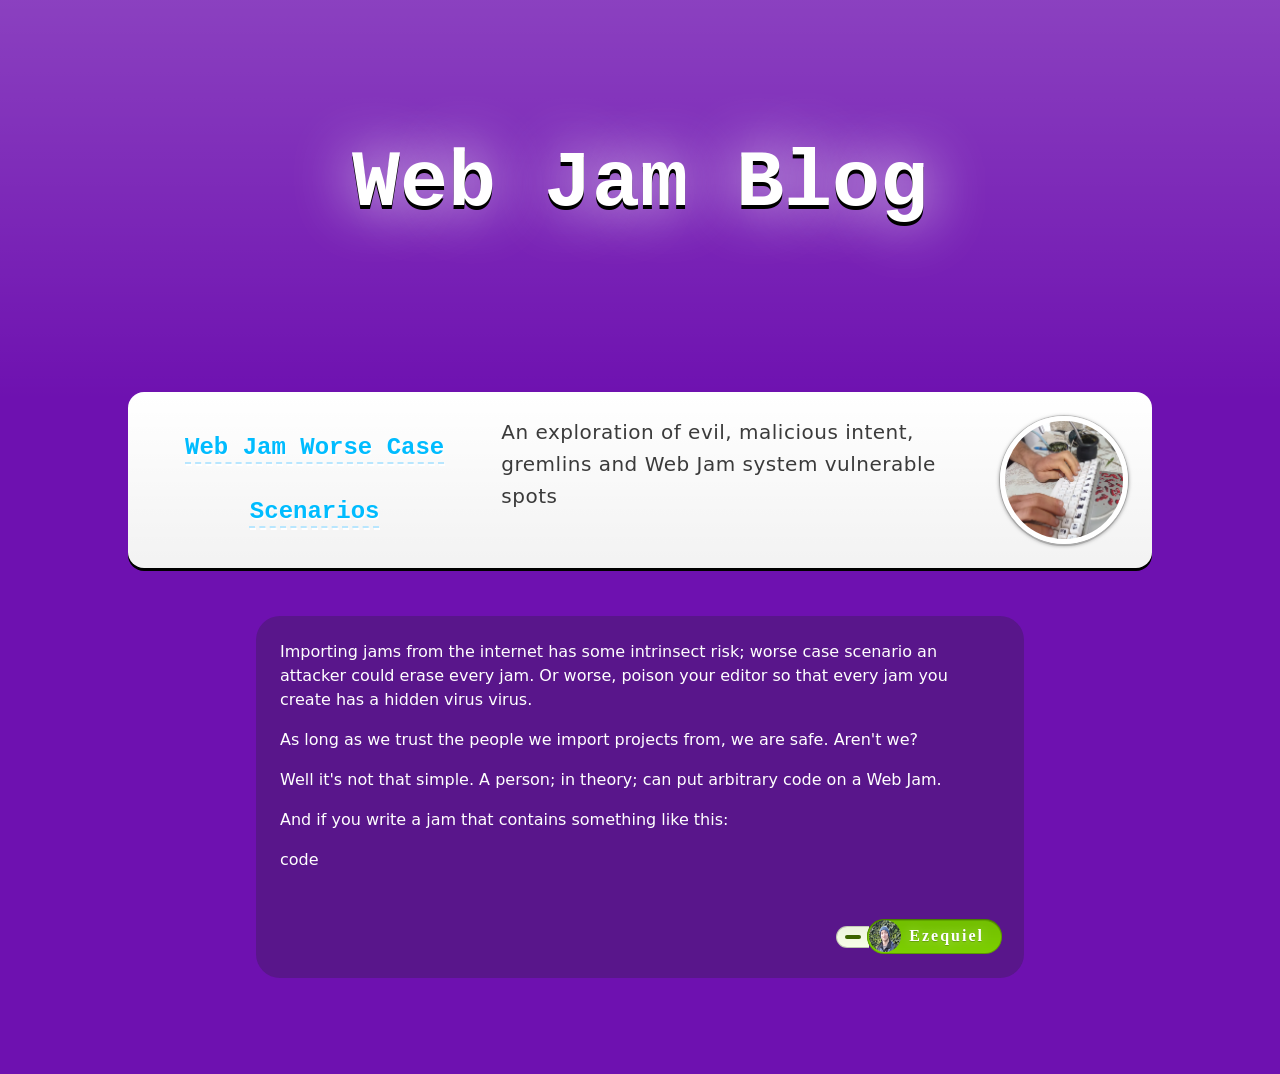
<file: web-jam-worse-case-scenarios/index.html>
<!DOCTYPE html><html name="web-jam-worse-case-scenarios"><head><script>
      const $ = (selector, context = document) =>
        context.querySelector(selector);

      const $$ = (selector, context = document) =>
        context.querySelectorAll(selector);
    </script><base href="/"><title>Web Jam Blog</title><meta content="width=device-width, initial-scale=1" name="viewport"><meta charset="utf-8"><style>p {
  margin-bottom: 1rem;
} 

h2 {
  font-size: 4rem;
}</style><link rel="stylesheet" href="style.css"></head><body class="
      flex flex-col gap-12 p6 text-white
      bg-linear-to-b bg-no-repeat bg-purple-800 bg-size-[auto_400px] from-white/20
      lg:pb-24
    "><h1 class="
        relative my12
        font-bold font-mono text-14/28 text-center text-shadow-[0_4px_0_#000]
        sm:my24 sm:text-20/32
      "><a class="relative z-2" href=".">Web Jam Blog</a><div class="
          absolute left-0 top-0 z-1 pointer-events-none w-full
          font-bold font-mono text-14/28 text-center text-shadow-[0_0_60px_#fff]
          text-transparent sm:text-20/32
        " aria-hidden>Web Jam Blog</div></h1><div class="
    flex flex-col gap-6 max-w-screen-lg mx-auto p6
    bg-linear-to-t bg-white/100 from-black/5 rounded-4 shadow-[0_3px_0_#000]
    md:flex-row
  "><!-- link to post or not?--><a class="
      relative shrink-0 w-1/1 cursor-pointer
      font-bold font-mono text-6/16 text-left text-shadow-[1px_2px_0_#fff] text-sky-500 underline
      group underline-2 underline-dashed underline-offset-8 underline-sky-200
      hover:underline-sky-500 hover:text-sky-400 md:text-center md:w-1/3
    " href="web-jam-worse-case-scenarios"><div class="relative z-2 text-sky-400">Web Jam Worse Case Scenarios</div><div class="
        absolute left-0 top-0 z-1 text-sky-300 blur-4 opacity-0
        duration-500 transition-opacity group-hover:opacity-100 group-hover:duration-0
      " aria-hidden>Web Jam Worse Case Scenarios</div></a><div class="flex-ss grow w-1/1 text-5/8 text-black/77 tracking-0.5px md:flex-cs md:w-2/3"><div class="w-full"><div class="
          shrink-0 h-24 ml6 w-24
          b-5 b-white float-right overflow-hidden rounded-full shadow-[0_2px_0_#aaa,0_1px_4px_#0008,0_0_0_1px_#0002]
          sm:h-32 sm:w-32
        "><img class="h-full w-full object-cover" src="images/tapping/sm.webp"></div><div>An exploration of evil, malicious intent, gremlins and Web Jam system vulnerable spots</div></div></div></div><div class="max-w-screen-md mx-auto bg-purple-900 p6 rounded-6"><p>Importing jams from the internet has some intrinsect risk;
worse case scenario an attacker could erase every jam.
Or worse, poison your editor so that every jam you create has a
hidden virus virus.</p>
<p>As long as we trust the people we import projects from, we are safe. Aren't we?</p>
<p>Well it's not that simple. A person; in theory; can put arbitrary code on a Web Jam.</p>
<p>And if you write a jam that contains something like this:</p>
<p>code</p>
<div class="text-right mt12"><a class="
    inline-block relative z-0 pl0.5 pr4
    font-bold font-serif text-shadow-[0_1px_0_#0003,0_0_12px_#fff6] tracking-2px
    text-white group
  " href="https://ezequielschwartzman.org" target="_blank"><span class="
      absolute z-10 h-full w-full
      b b-black/20 bg-lime-500 bg-linear-to-b from-black/8 rounded-full shadow-[0_-1px_0] shadow-lime-700
      transition-colors group-hover:bg-lime-400
    "></span><span class="
      absolute inline-flex items-center justify-center right-full top-1/2 px2 py2
      -translate-y-1/2 -z-3 b b-black/20 b-r-0 bg-lime-50 bg-linear-to-b from-black/4 rounded-l-full
      transition-transform translate-x-4px group-hover:translate-x-8px
    "><span class="block h-1 w-4 bg-lime-800 group-hover:bg-lime-600 rounded-full"></span></span><img class="inline-block relative z-11 h-8 mb2px ml2px mr2 w-8 object-cover rounded-full" src="images/ezequiel/sm.webp"><span class="relative z-11">Ezequiel</span></a></div></div></body></html>
</file>
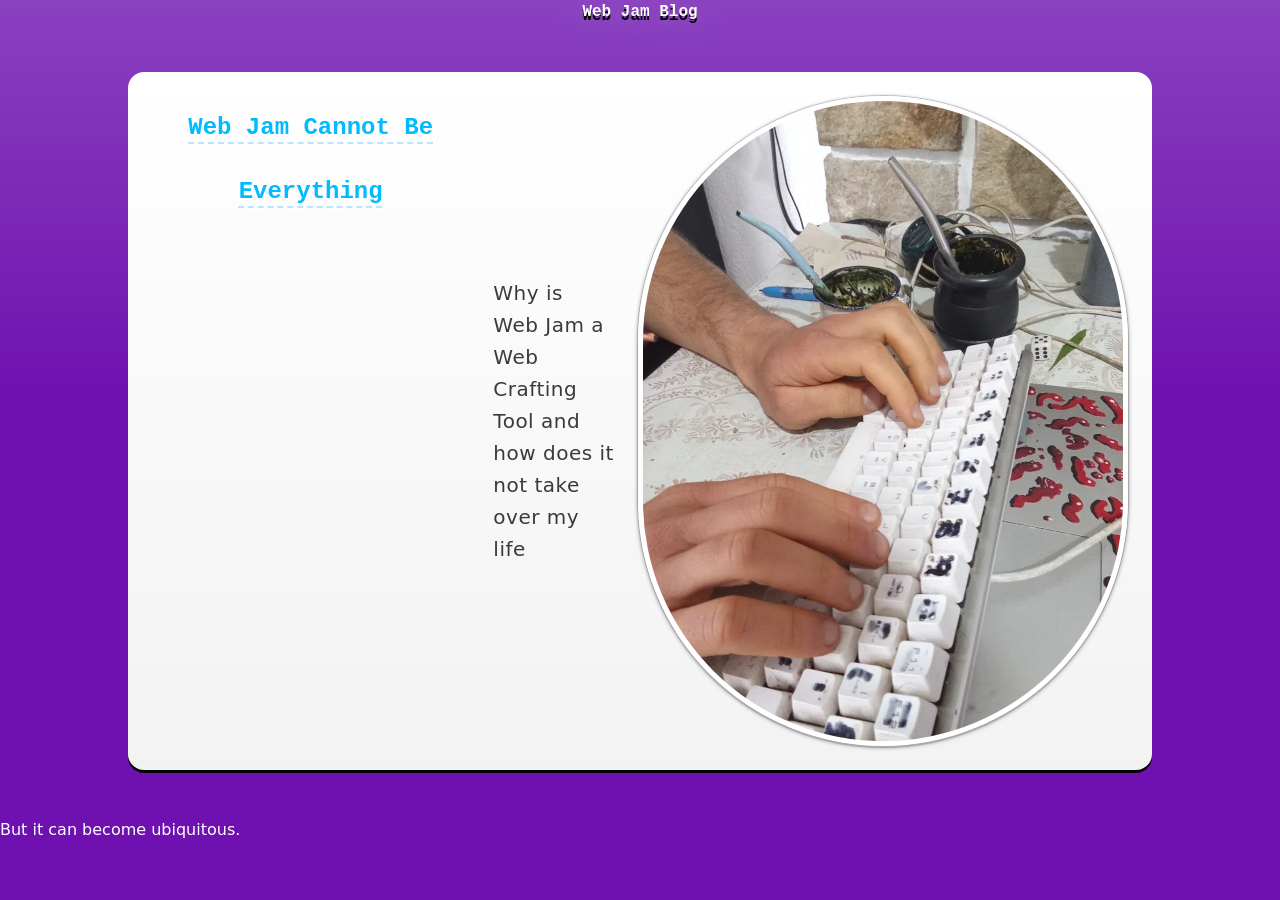
<file: webundefinedjamundefinedcannotundefinedbeundefinedeverything/index.html>
<!DOCTYPE html><html name="webundefinedjamundefinedcannotundefinedbeundefinedeverything"><head><script>
      const $ = (selector, context = document) =>
        context.querySelector(selector);

      const $$ = (selector, context = document) =>
        context.querySelectorAll(selector);
    </script><base href="/"><title>Web Jam Blog</title><style>p {
  margin-bottom: 1rem;
} </style><link rel="stylesheet" href="style.css"></head><body class="
      flex flex-col gap-12 p-6 text-white
      bg-linear-to-b bg-no-repeat bg-purple-800 bg-size-[auto_400px] from-white/20
    "><h1 class="relative font-bold font-mono text-20/32 text-center text-shadow-[0_4px_0_#000]"><div class="relative z-2">Web Jam Blog</div><div class="
          absolute left-0 top-0 z-1 pointer-events-none w-full
          font-bold font-mono text-20/32 text-center text-shadow-[0_0_60px_#fff]
          text-transparent
        " aria-hidden>Web Jam Blog</div></h1><div class="
    flex flex-col gap-6 max-w-screen-lg mx-auto p6
    bg-linear-to-t bg-white/100 from-black/5 rounded-4 shadow-[0_3px_0_#000]
    md:flex-row
  "><!-- link to post or not?--><h2 class="
      relative w-1/1 cursor-pointer
      font-bold font-mono text-6/16 text-left text-shadow-[1px_2px_0_#fff] text-sky-500 underline
      group underline-2 underline-dashed underline-offset-8 underline-sky-200
      hover:underline-sky-500 hover:text-sky-400 md:text-center md:w-1/3
    "><div class="relative z-2 text-sky-400">Web Jam Cannot Be Everything</div><div class="
        absolute left-0 top-0 z-1 text-sky-300 blur-4 opacity-0
        duration-500 transition-opacity group-hover:opacity-100 group-hover:duration-0
      " aria-hidden>Web Jam Cannot Be Everything</div></h2><div class="flex-ss w-1/1 text-5/8 text-black/77 tracking-0.5px md:flex-cs md:w-2/3">Why is Web Jam a Web Crafting Tool and how does it not take over my life<div class="
        shrink-0 h-32 ml6 w-32
        b-5 b-white float-right overflow-hidden rounded-full shadow-[0_2px_0_#aaa,0_1px_4px_#0008,0_0_0_1px_#0002]
      "><img class="h-full w-full object-cover" src="images/tapping/sm.webp"></div></div></div><p>But it can become ubiquitous.</p>
</body></html>
</file>
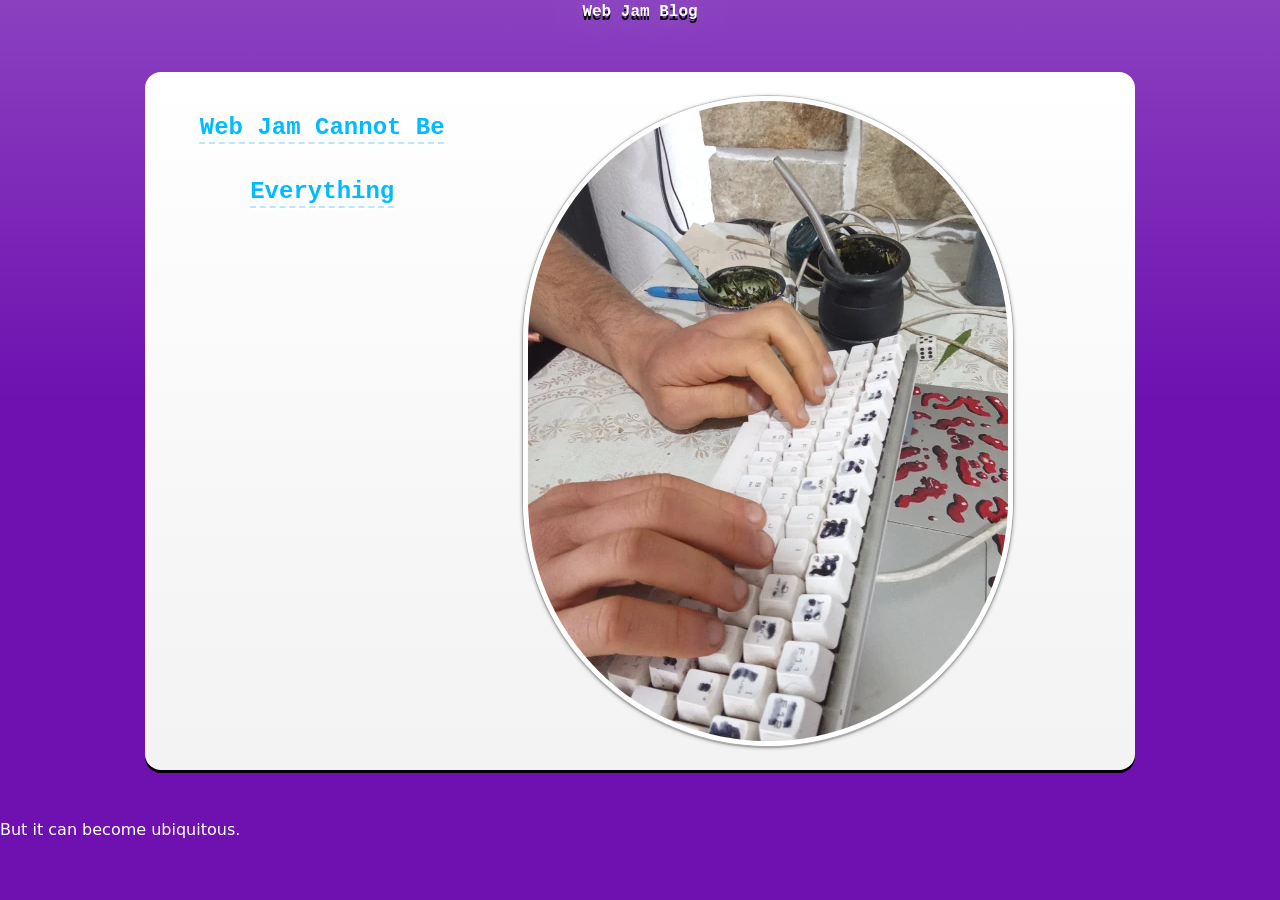
<file: Why is Web Jam a Web Crafting Tool and how does it not take over my life/index.html>
<!DOCTYPE html><html name="Why is Web Jam a Web Crafting Tool and how does it not take over my life"><head><script>
      const $ = (selector, context = document) =>
        context.querySelector(selector);

      const $$ = (selector, context = document) =>
        context.querySelectorAll(selector);
    </script><base href="/"><title>Web Jam Blog</title><style>p {
  margin-bottom: 1rem;
} </style><link rel="stylesheet" href="style.css"></head><body class="
      flex flex-col gap-12 p-6 text-white
      bg-linear-to-b bg-no-repeat bg-purple-800 bg-size-[auto_400px] from-white/20
    "><h1 class="relative font-bold font-mono text-20/32 text-center text-shadow-[0_4px_0_#000]"><div class="relative z-2">Web Jam Blog</div><div class="
          absolute left-0 top-0 z-1 pointer-events-none w-full
          font-bold font-mono text-20/32 text-center text-shadow-[0_0_60px_#fff]
          text-transparent
        " aria-hidden>Web Jam Blog</div></h1><div class="
    flex flex-col gap-6 max-w-screen-lg mx-auto p6
    bg-linear-to-t bg-white/100 from-black/5 rounded-4 shadow-[0_3px_0_#000]
    md:flex-row
  "><!-- link to post or not?--><h2 class="
      relative w-1/1 cursor-pointer
      font-bold font-mono text-6/16 text-left text-shadow-[1px_2px_0_#fff] text-sky-500 underline
      group underline-2 underline-dashed underline-offset-8 underline-sky-200
      hover:underline-sky-500 hover:text-sky-400 md:text-center md:w-1/3
    "><div class="relative z-2 text-sky-400">Web Jam Cannot Be Everything</div><div class="
        absolute left-0 top-0 z-1 text-sky-300 blur-4 opacity-0
        duration-500 transition-opacity group-hover:opacity-100 group-hover:duration-0
      " aria-hidden>Web Jam Cannot Be Everything</div></h2><div class="flex-ss w-1/1 text-5/8 text-black/77 tracking-0.5px md:flex-cs md:w-2/3"><div class="
        shrink-0 h-32 ml6 w-32
        b-5 b-white float-right overflow-hidden rounded-full shadow-[0_2px_0_#aaa,0_1px_4px_#0008,0_0_0_1px_#0002]
      "><img class="h-full w-full object-cover" src="images/tapping/sm.webp"></div></div></div><p>But it can become ubiquitous.</p>
</body></html>
</file>
<file: style.css>
/* layer: properties */
@supports ((-webkit-hyphens: none) and (not (margin-trim: inline))) or ((-moz-orient: inline) and (not (color:rgb(from red r g b)))){*, ::before, ::after, ::backdrop{--un-bg-opacity:100%;--un-border-opacity:100%;--un-from-opacity:100%;--un-line-opacity:100%;--un-scale-x:1;--un-scale-y:1;--un-scale-z:1;--un-shadow-opacity:100%;--un-text-opacity:100%;--un-translate-x:initial;--un-translate-y:initial;--un-translate-z:initial;}}
@property --un-text-opacity{syntax:"<percentage>";inherits:false;initial-value:100%;}
@property --un-border-opacity{syntax:"<percentage>";inherits:false;initial-value:100%;}
@property --un-bg-opacity{syntax:"<percentage>";inherits:false;initial-value:100%;}
@property --un-line-opacity{syntax:"<percentage>";inherits:false;initial-value:100%;}
@property --un-inset-ring-color{syntax:"*";inherits:false;}
@property --un-inset-ring-shadow{syntax:"*";inherits:false;initial-value:0 0 #0000;}
@property --un-inset-shadow{syntax:"*";inherits:false;initial-value:0 0 #0000;}
@property --un-inset-shadow-color{syntax:"*";inherits:false;}
@property --un-ring-color{syntax:"*";inherits:false;}
@property --un-ring-inset{syntax:"*";inherits:false;}
@property --un-ring-offset-color{syntax:"*";inherits:false;}
@property --un-ring-offset-shadow{syntax:"*";inherits:false;initial-value:0 0 #0000;}
@property --un-ring-offset-width{syntax:"<length>";inherits:false;initial-value:0px;}
@property --un-ring-shadow{syntax:"*";inherits:false;initial-value:0 0 #0000;}
@property --un-shadow{syntax:"*";inherits:false;initial-value:0 0 #0000;}
@property --un-shadow-color{syntax:"*";inherits:false;}
@property --un-shadow-opacity{syntax:"<percentage>";inherits:false;initial-value:100%;}
@property --un-translate-x{syntax:"*";inherits:false;initial-value:0;}
@property --un-translate-y{syntax:"*";inherits:false;initial-value:0;}
@property --un-translate-z{syntax:"*";inherits:false;initial-value:0;}
@property --un-scale-x{syntax:"*";inherits:false;initial-value:1;}
@property --un-scale-y{syntax:"*";inherits:false;initial-value:1;}
@property --un-scale-z{syntax:"*";inherits:false;initial-value:1;}
@property --un-from-opacity{syntax:"<percentage>";inherits:false;initial-value:100%;}
@property --un-gradient-from{syntax:"<color>";inherits:false;initial-value:#0000;}
@property --un-gradient-from-position{syntax:"<length-percentage>";inherits:false;initial-value:0%;}
@property --un-gradient-position{syntax:"*";inherits:false;}
@property --un-gradient-stops{syntax:"*";inherits:false;}
@property --un-gradient-to{syntax:"<color>";inherits:false;initial-value:#0000;}
@property --un-gradient-to-position{syntax:"<length-percentage>";inherits:false;initial-value:100%;}
@property --un-gradient-via{syntax:"<color>";inherits:false;initial-value:#0000;}
@property --un-gradient-via-position{syntax:"<length-percentage>";inherits:false;initial-value:50%;}
@property --un-gradient-via-stops{syntax:"*";inherits:false;}
@property --un-blur{syntax:"*";inherits:false;}
@property --un-brightness{syntax:"*";inherits:false;}
@property --un-contrast{syntax:"*";inherits:false;}
@property --un-drop-shadow{syntax:"*";inherits:false;}
@property --un-grayscale{syntax:"*";inherits:false;}
@property --un-hue-rotate{syntax:"*";inherits:false;}
@property --un-invert{syntax:"*";inherits:false;}
@property --un-saturate{syntax:"*";inherits:false;}
@property --un-sepia{syntax:"*";inherits:false;}
/* layer: theme */
:root, :host { --spacing: 0.25rem; --fontWeight-bold: 700; --font-mono: ui-monospace,SFMono-Regular,Menlo,Monaco,Consolas,"Liberation Mono","Courier New",monospace; --colors-white: #fff; --colors-sky-200: oklch(90.1% 0.058 230.902); --default-transition-timingFunction: cubic-bezier(0.4, 0, 0.2, 1); --default-transition-duration: 150ms; --font-serif: ui-serif,Georgia,Cambria,"Times New Roman",Times,serif; --colors-lime-700: oklch(53.2% 0.157 131.589); --colors-purple-800: oklch(43.8% 0.218 303.724); --colors-black: #000; --colors-sky-500: oklch(68.5% 0.169 237.323); --colors-sky-400: oklch(74.6% 0.16 232.661); --colors-sky-300: oklch(82.8% 0.111 230.318); --colors-purple-900: oklch(38.1% 0.176 304.987); --colors-lime-500: oklch(76.8% 0.233 130.85); --colors-lime-50: oklch(98.6% 0.031 120.757); --colors-lime-800: oklch(45.3% 0.124 130.933); --colors-lime-400: oklch(84.1% 0.238 128.85); --colors-lime-600: oklch(64.8% 0.2 131.684); --font-sans: ui-sans-serif,system-ui,-apple-system,BlinkMacSystemFont,"Segoe UI",Roboto,"Helvetica Neue",Arial,"Noto Sans",sans-serif,"Apple Color Emoji","Segoe UI Emoji","Segoe UI Symbol","Noto Color Emoji"; --default-font-family: var(--font-sans); --default-monoFont-family: var(--font-mono); }
/* layer: base */
 *, ::after, ::before, ::backdrop, ::file-selector-button { box-sizing: border-box;  margin: 0;  padding: 0;  border: 0 solid;  }  html, :host { line-height: 1.5;  -webkit-text-size-adjust: 100%;  tab-size: 4;  font-family: var( --default-font-family, -apple-system, BlinkMacSystemFont, 'Segoe UI', Roboto, 'Helvetica Neue', 'Noto Sans', Arial, sans-serif, 'Apple Color Emoji', 'Segoe UI Emoji', 'Segoe UI Symbol', 'Noto Color Emoji' );  font-feature-settings: var(--default-font-featureSettings, normal);  font-variation-settings: var(--default-font-variationSettings, normal);  -webkit-tap-highlight-color: transparent;  }  hr { height: 0;  color: inherit;  border-top-width: 1px;  }  abbr:where([title]) { -webkit-text-decoration: underline dotted; text-decoration: underline dotted; }  h1, h2, h3, h4, h5, h6 { font-size: inherit; font-weight: inherit; }  a { color: inherit; -webkit-text-decoration: inherit; text-decoration: inherit; }  b, strong { font-weight: bolder; }  code, kbd, samp, pre { font-family: var( --default-monoFont-family, ui-monospace, SFMono-Regular, Menlo, Monaco, Consolas, 'Liberation Mono', 'Courier New', monospace );  font-feature-settings: var(--default-monoFont-featureSettings, normal);  font-variation-settings: var(--default-monoFont-variationSettings, normal);  font-size: 1em;  }  small { font-size: 80%; }  sub, sup { font-size: 75%; line-height: 0; position: relative; vertical-align: baseline; } sub { bottom: -0.25em; } sup { top: -0.5em; }  table { text-indent: 0;  border-color: inherit;  border-collapse: collapse;  }  :-moz-focusring:where(:not(iframe)) { outline: auto; }  progress { vertical-align: baseline; }  summary { display: list-item; }  ol, ul, menu { list-style: none; }  img, svg, video, canvas, audio, iframe, embed, object { display: block;  vertical-align: middle;  }  img, video { max-width: 100%; height: auto; }  button, input, select, optgroup, textarea, ::file-selector-button { font: inherit;  font-feature-settings: inherit;  font-variation-settings: inherit;  letter-spacing: inherit;  color: inherit;  border-radius: 0;  background-color: transparent;  opacity: 1;  }  :where(select:is([multiple], [size])) optgroup { font-weight: bolder; }  :where(select:is([multiple], [size])) optgroup option { padding-inline-start: 20px; }  ::file-selector-button { margin-inline-end: 4px; }  ::placeholder { opacity: 1; }  @supports (not (-webkit-appearance: -apple-pay-button))  or (contain-intrinsic-size: 1px)  { ::placeholder { color: color-mix(in oklab, currentcolor 50%, transparent); } }  textarea { resize: vertical; }  ::-webkit-search-decoration { -webkit-appearance: none; }  ::-webkit-date-and-time-value { min-height: 1lh;  text-align: inherit;  }  ::-webkit-datetime-edit { display: inline-flex; }  ::-webkit-datetime-edit-fields-wrapper { padding: 0; } ::-webkit-datetime-edit, ::-webkit-datetime-edit-year-field, ::-webkit-datetime-edit-month-field, ::-webkit-datetime-edit-day-field, ::-webkit-datetime-edit-hour-field, ::-webkit-datetime-edit-minute-field, ::-webkit-datetime-edit-second-field, ::-webkit-datetime-edit-millisecond-field, ::-webkit-datetime-edit-meridiem-field { padding-block: 0; }  ::-webkit-calendar-picker-indicator { line-height: 1; }  :-moz-ui-invalid { box-shadow: none; }  button, input:where([type='button'], [type='reset'], [type='submit']), ::file-selector-button { appearance: button; }  ::-webkit-inner-spin-button, ::-webkit-outer-spin-button { height: auto; }  [hidden]:where(:not([hidden~='until-found'])) { display: none !important; }
/* layer: default */
.text-14\/28{font-size:3.5rem;line-height:7rem;}
.text-5\/8{font-size:1.25rem;line-height:2rem;}
.text-6\/16{font-size:1.5rem;line-height:4rem;}
.text-black\/77{color:color-mix(in srgb, var(--colors-black) 77%, transparent);}
.text-sky-300{color:color-mix(in srgb, var(--colors-sky-300) var(--un-text-opacity), transparent);}
.text-sky-400{color:color-mix(in srgb, var(--colors-sky-400) var(--un-text-opacity), transparent);}
.text-sky-500{color:color-mix(in srgb, var(--colors-sky-500) var(--un-text-opacity), transparent);}
.text-transparent{color:transparent;}
.text-white{color:color-mix(in srgb, var(--colors-white) var(--un-text-opacity), transparent);}
.hover\:text-sky-400:hover{color:color-mix(in srgb, var(--colors-sky-400) var(--un-text-opacity), transparent);}
.tracking-0\.5px{--un-tracking:0.5px;letter-spacing:0.5px;}
.tracking-2px{--un-tracking:2px;letter-spacing:2px;}
.font-bold{--un-font-weight:var(--fontWeight-bold);font-weight:var(--fontWeight-bold);}
.font-mono{font-family:var(--font-mono);}
.font-serif{font-family:var(--font-serif);}
.text-shadow-\[0_0_60px_\#fff\]{--un-text-shadow:0 0 60px var(--un-text-shadow-color, rgb(255 255 255));text-shadow:var(--un-text-shadow);}
.text-shadow-\[0_1px_0_\#0003\,0_0_12px_\#fff6\]{--un-text-shadow:0 1px 0 #0003,0 0 12px #fff6;text-shadow:var(--un-text-shadow);}
.text-shadow-\[0_4px_0_\#000\]{--un-text-shadow:0 4px 0 var(--un-text-shadow-color, rgb(0 0 0));text-shadow:var(--un-text-shadow);}
.text-shadow-\[1px_2px_0_\#fff\]{--un-text-shadow:1px 2px 0 var(--un-text-shadow-color, rgb(255 255 255));text-shadow:var(--un-text-shadow);}
.mx-auto{margin-inline:auto;}
.my{margin-block:calc(var(--spacing) * 4);}
.my12{margin-block:calc(var(--spacing) * 12);}
.mb2px{margin-bottom:2px;}
.ml2px{margin-left:2px;}
.ml6{margin-left:calc(var(--spacing) * 6);}
.mr2{margin-right:calc(var(--spacing) * 2);}
.mt12{margin-top:calc(var(--spacing) * 12);}
.mt6{margin-top:calc(var(--spacing) * 6);}
.p6{padding:calc(var(--spacing) * 6);}
.px2{padding-inline:calc(var(--spacing) * 2);}
.py2{padding-block:calc(var(--spacing) * 2);}
.pl0\.5{padding-left:calc(var(--spacing) * 0.5);}
.pr4{padding-right:calc(var(--spacing) * 4);}
.text-center{text-align:center;}
.text-left{text-align:left;}
.text-right{text-align:right;}
.b{border-width:1px;}
.b-5{border-width:5px;}
.b-black\/20{border-color:color-mix(in srgb, var(--colors-black) 20%, transparent);}
.b-white{border-color:color-mix(in srgb, var(--colors-white) var(--un-border-opacity), transparent);}
.b-r-0{border-right-width:0px;}
.rounded-4{border-radius:1rem;}
.rounded-6{border-radius:1.5rem;}
.rounded-full{border-radius:calc(infinity * 1px);}
.rounded-l-full{border-top-left-radius:calc(infinity * 1px);border-bottom-left-radius:calc(infinity * 1px);}
.bg-lime-50{background-color:color-mix(in srgb, var(--colors-lime-50) var(--un-bg-opacity), transparent);}
.bg-lime-500{background-color:color-mix(in srgb, var(--colors-lime-500) var(--un-bg-opacity), transparent);}
.bg-lime-800{background-color:color-mix(in srgb, var(--colors-lime-800) var(--un-bg-opacity), transparent);}
.bg-purple-800{background-color:color-mix(in srgb, var(--colors-purple-800) var(--un-bg-opacity), transparent);}
.bg-purple-900{background-color:color-mix(in srgb, var(--colors-purple-900) var(--un-bg-opacity), transparent);}
.bg-white\/100{background-color:color-mix(in srgb, var(--colors-white) 100%, transparent);}
.group:hover .group-hover\:bg-lime-400{background-color:color-mix(in srgb, var(--colors-lime-400) var(--un-bg-opacity), transparent);}
.group:hover .group-hover\:bg-lime-600{background-color:color-mix(in srgb, var(--colors-lime-600) var(--un-bg-opacity), transparent);}
.opacity-0{opacity:0%;}
.group:hover .group-hover\:opacity-100{opacity:100%;}
.underline{text-decoration-line:underline;}
.underline-2{text-decoration-thickness:2px;}
.underline-sky-200{text-decoration-color:color-mix(in srgb, var(--colors-sky-200) var(--un-line-opacity), transparent);-webkit-text-decoration-color:color-mix(in srgb, var(--colors-sky-200) var(--un-line-opacity), transparent);}
.hover\:underline-sky-500:hover{text-decoration-color:color-mix(in srgb, var(--colors-sky-500) var(--un-line-opacity), transparent);-webkit-text-decoration-color:color-mix(in srgb, var(--colors-sky-500) var(--un-line-opacity), transparent);}
.underline-offset-8{text-underline-offset:8px;}
.underline-dashed{text-decoration-style:dashed;}
.flex{display:flex;}
.inline-flex{display:inline-flex;}
.shrink-0{flex-shrink:0;}
.grow{flex-grow:1;}
.flex-col{flex-direction:column;}
.gap-12{gap:calc(var(--spacing) * 12);}
.gap-6{gap:calc(var(--spacing) * 6);}
.h-1{height:calc(var(--spacing) * 1);}
.h-24{height:calc(var(--spacing) * 24);}
.h-8{height:calc(var(--spacing) * 8);}
.h-full{height:100%;}
.h2{height:calc(var(--spacing) * 2);}
.w-1\/1,
.w-full{width:100%;}
.w-24{width:calc(var(--spacing) * 24);}
.w-4{width:calc(var(--spacing) * 4);}
.w-8{width:calc(var(--spacing) * 8);}
.max-w-screen-lg{max-width:64rem;}
.max-w-screen-md{max-width:48rem;}
.block{display:block;}
.inline-block{display:inline-block;}
.hidden{display:none;}
.cursor-pointer{cursor:pointer;}
.pointer-events-none{pointer-events:none;}
.whitespace-nowrap{white-space:nowrap;}
.shadow-\[0_-1px_0\]{--un-shadow:0 -1px 0 var(--un-shadow-color, );box-shadow:var(--un-inset-shadow), var(--un-inset-ring-shadow), var(--un-ring-offset-shadow), var(--un-ring-shadow), var(--un-shadow);}
.shadow-\[0_2px_0_\#aaa\,0_1px_4px_\#0008\,0_0_0_1px_\#0002\]{--un-shadow:0 2px 0 #aaa,0 1px 4px #0008,0 0 0 1px #0002;box-shadow:var(--un-inset-shadow), var(--un-inset-ring-shadow), var(--un-ring-offset-shadow), var(--un-ring-shadow), var(--un-shadow);}
.shadow-\[0_3px_0_\#000\]{--un-shadow:0 3px 0 var(--un-shadow-color, rgb(0 0 0));box-shadow:var(--un-inset-shadow), var(--un-inset-ring-shadow), var(--un-ring-offset-shadow), var(--un-ring-shadow), var(--un-shadow);}
.shadow-lime-700{--un-shadow-color:color-mix(in srgb, var(--colors-lime-700) var(--un-shadow-opacity), transparent);}
.transform-origin-br{transform-origin:bottom right;}
.-translate-y-1\/2{--un-translate-y:-50%;translate:var(--un-translate-x) var(--un-translate-y);}
.translate-x-4px{--un-translate-x:4px;translate:var(--un-translate-x) var(--un-translate-y);}
.group:hover .group-hover\:translate-x-8px{--un-translate-x:8px;translate:var(--un-translate-x) var(--un-translate-y);}
.scale-75{--un-scale-x:75%;--un-scale-y:75%;scale:var(--un-scale-x) var(--un-scale-y);}
.transition-colors{transition-property:color,background-color,border-color,text-decoration-color,fill,stroke,--un-gradient-from,--un-gradient-via,--un-gradient-to;transition-timing-function:var(--un-ease, var(--default-transition-timingFunction));transition-duration:var(--un-duration, var(--default-transition-duration));}
.transition-opacity{transition-property:opacity;transition-timing-function:var(--un-ease, var(--default-transition-timingFunction));transition-duration:var(--un-duration, var(--default-transition-duration));}
.transition-transform{transition-property:transform,translate,scale,rotate;transition-timing-function:var(--un-ease, var(--default-transition-timingFunction));transition-duration:var(--un-duration, var(--default-transition-duration));}
.duration-500{--un-duration:500ms;transition-duration:500ms;}
.group:hover .group-hover\:duration-0{--un-duration:0s;transition-duration:0s;}
.items-center{align-items:center;}
.float-right{float:right;}
.left-0{left:calc(var(--spacing) * 0);}
.right-full{right:100%;}
.top-0{top:calc(var(--spacing) * 0);}
.top-1\/2{top:50%;}
.justify-center{justify-content:center;}
.absolute{position:absolute;}
.relative{position:relative;}
.-z-3{z-index:-3;}
.z-0{z-index:0;}
.z-1{z-index:1;}
.z-10{z-index:10;}
.z-11{z-index:11;}
.z-2{z-index:2;}
.overflow-hidden{overflow:hidden;}
.from-black\/4{--un-from-opacity:4%;--un-gradient-from:color-mix(in oklab, var(--colors-black) var(--un-from-opacity), transparent);--un-gradient-stops:var(--un-gradient-via-stops, var(--un-gradient-position), var(--un-gradient-from) var(--un-gradient-from-position), var(--un-gradient-to) var(--un-gradient-to-position));}
.from-black\/5{--un-from-opacity:5%;--un-gradient-from:color-mix(in oklab, var(--colors-black) var(--un-from-opacity), transparent);--un-gradient-stops:var(--un-gradient-via-stops, var(--un-gradient-position), var(--un-gradient-from) var(--un-gradient-from-position), var(--un-gradient-to) var(--un-gradient-to-position));}
.from-black\/8{--un-from-opacity:8%;--un-gradient-from:color-mix(in oklab, var(--colors-black) var(--un-from-opacity), transparent);--un-gradient-stops:var(--un-gradient-via-stops, var(--un-gradient-position), var(--un-gradient-from) var(--un-gradient-from-position), var(--un-gradient-to) var(--un-gradient-to-position));}
.from-white\/20{--un-from-opacity:20%;--un-gradient-from:color-mix(in oklab, var(--colors-white) var(--un-from-opacity), transparent);--un-gradient-stops:var(--un-gradient-via-stops, var(--un-gradient-position), var(--un-gradient-from) var(--un-gradient-from-position), var(--un-gradient-to) var(--un-gradient-to-position));}
.bg-linear-to-b{--un-gradient-position:to bottom in oklab;background-image:linear-gradient(var(--un-gradient-stops));}
.bg-linear-to-t{--un-gradient-position:to top in oklab;background-image:linear-gradient(var(--un-gradient-stops));}
.bg-size-\[auto_400px\]{background-size:auto 400px;}
.bg-no-repeat{background-repeat:no-repeat;}
.object-cover{object-fit:cover;}
.blur-4{--un-blur:blur(4px);filter:var(--un-blur,) var(--un-brightness,) var(--un-contrast,) var(--un-grayscale,) var(--un-hue-rotate,) var(--un-invert,) var(--un-saturate,) var(--un-sepia,) var(--un-drop-shadow,);}
.flex-ss{display:flex;align-items:flex-start;justify-content:flex-start;}
@supports (color: color-mix(in lab, red, red)){
.text-black\/77{color:color-mix(in oklab, var(--colors-black) 77%, transparent);}
.text-sky-300{color:color-mix(in oklab, var(--colors-sky-300) var(--un-text-opacity), transparent);}
.text-sky-400{color:color-mix(in oklab, var(--colors-sky-400) var(--un-text-opacity), transparent);}
.text-sky-500{color:color-mix(in oklab, var(--colors-sky-500) var(--un-text-opacity), transparent);}
.text-white{color:color-mix(in oklab, var(--colors-white) var(--un-text-opacity), transparent);}
.hover\:text-sky-400:hover{color:color-mix(in oklab, var(--colors-sky-400) var(--un-text-opacity), transparent);}
.b-black\/20{border-color:color-mix(in oklab, var(--colors-black) 20%, transparent);}
.b-white{border-color:color-mix(in oklab, var(--colors-white) var(--un-border-opacity), transparent);}
.bg-lime-50{background-color:color-mix(in oklab, var(--colors-lime-50) var(--un-bg-opacity), transparent);}
.bg-lime-500{background-color:color-mix(in oklab, var(--colors-lime-500) var(--un-bg-opacity), transparent);}
.bg-lime-800{background-color:color-mix(in oklab, var(--colors-lime-800) var(--un-bg-opacity), transparent);}
.bg-purple-800{background-color:color-mix(in oklab, var(--colors-purple-800) var(--un-bg-opacity), transparent);}
.bg-purple-900{background-color:color-mix(in oklab, var(--colors-purple-900) var(--un-bg-opacity), transparent);}
.bg-white\/100{background-color:color-mix(in oklab, var(--colors-white) 100%, transparent);}
.group:hover .group-hover\:bg-lime-400{background-color:color-mix(in oklab, var(--colors-lime-400) var(--un-bg-opacity), transparent);}
.group:hover .group-hover\:bg-lime-600{background-color:color-mix(in oklab, var(--colors-lime-600) var(--un-bg-opacity), transparent);}
.underline-sky-200{text-decoration-color:color-mix(in oklab, var(--colors-sky-200) var(--un-line-opacity), transparent);}
.hover\:underline-sky-500:hover{text-decoration-color:color-mix(in oklab, var(--colors-sky-500) var(--un-line-opacity), transparent);}
.shadow-lime-700{--un-shadow-color:color-mix(in oklab, var(--colors-lime-700) var(--un-shadow-opacity), transparent);}
}
@media (min-width: 40rem){
.sm\:text-20\/32{font-size:5rem;line-height:8rem;}
.sm\:my24{margin-block:calc(var(--spacing) * 24);}
.sm\:h-32{height:calc(var(--spacing) * 32);}
.sm\:w-32{width:calc(var(--spacing) * 32);}
}
@media (min-width: 48rem){
.md\:text-center{text-align:center;}
.md\:flex-row{flex-direction:row;}
.md\:w-1\/3{width:33.3333333333%;}
.md\:w-2\/3{width:66.6666666667%;}
.md\:flex-cs{display:flex;align-items:center;justify-content:flex-start;}
}
@media (min-width: 64rem){
.lg\:pb-24{padding-bottom:calc(var(--spacing) * 24);}
}
</file>
